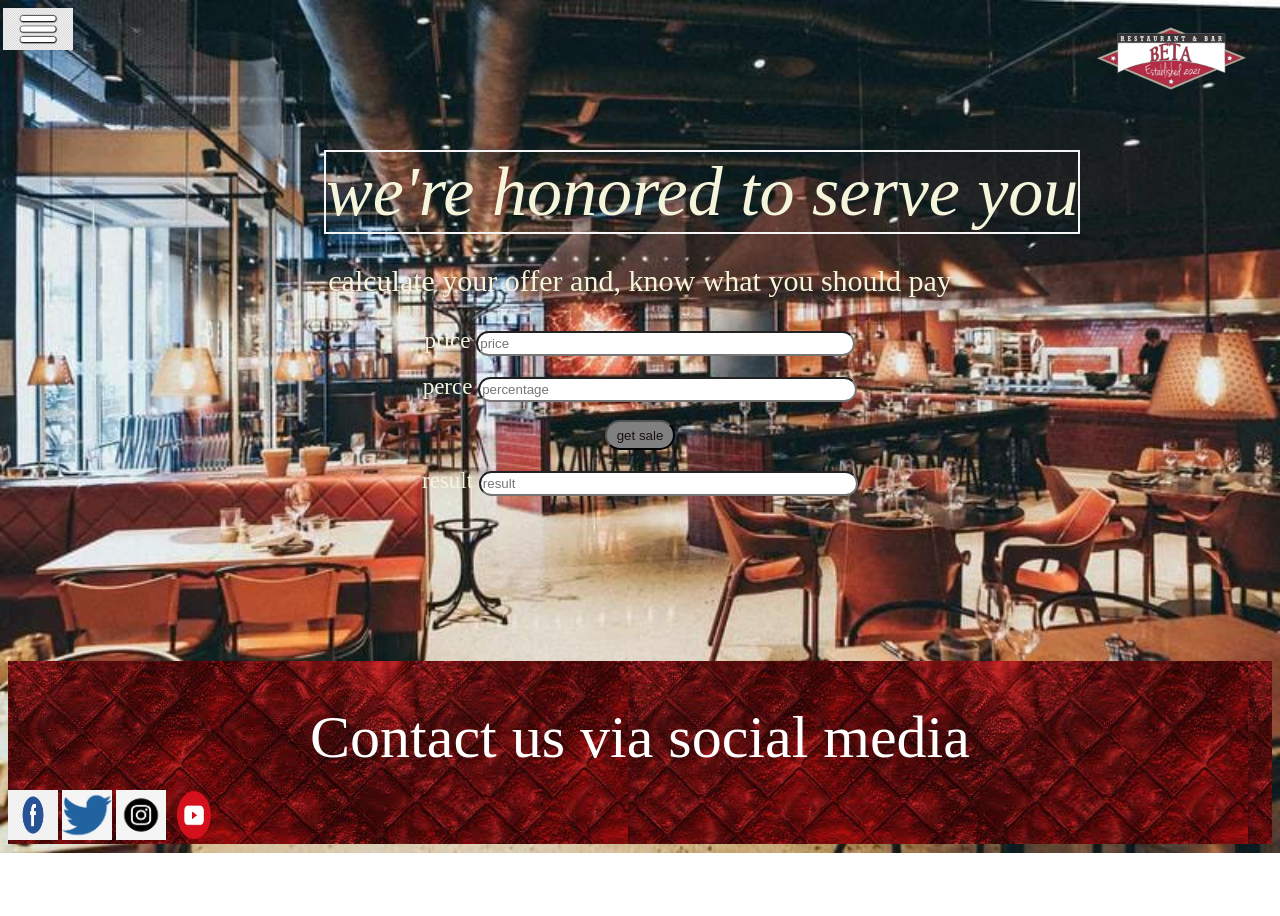
<file: index.html>
<html>

    <head>
        <meta charset="UTF-8" />
        <title>Beta-بيتا restraunt</title>
        <meta name="description"
            content="this is our raustraunt beta where you'll be able to find the impossible formula of healthy food that contains the good taste...yummy " />
        <link rel="stylesheet" href="index.css">
        <script src="myscripts.js"></script>
    </head>

    <body>
        <header>
            <div id="header">
                <img src="Project-Logo-(png).png" width="200px" height="100px">
            </div>
        </header>
        <nav id="nav">
            <div id="mySidenav" class="sidenav">
                <a href="javascript:void(0)" class="closebtn" onclick="closeNav()">&times;</a>
                <a href="index.html">Home</a>
                <a href="menu.html">Menu</a>
                <a href="about.html">About us</a>
                <a href="FAQ.html">FAQ</a>
                <a href="offers.html">offers</a>
                <a href="Play&Win.html">Play & Win</a>
                <a href="booking.html">Booking</a>
            </div>

            <span onclick="openNav()">
                <div class="MenuBtn"><img src="button33.png" width="70px" height="42px">
            </span>
        </nav>
        <div id="website_header">
            we're honored to serve you
        </div>



        <div id="intro">
            calculate your offer and, know what you should pay
        </div>


        <form>

            <label>
                price
            </label><input type="number" placeholder="price" id="myprice" />



            <br />
            <br />
            <label>
                perce
            </label>
            <input type="number" placeholder="percentage" id="mypercentage" />
 

            <br />
            <br />

            <input type="button" value="get sale" onclick="getsale()">

            <br />
            <br />
            <label>
                result
            </label>
            <input type="number" placeholder="result" id="myresult" />

        </form>
        <div id=contact>

            <p id="name3">
              Contact us via social media
      
            </p>
            <a href="https://www.facebook.com/"><img src="facebooklogo1.png" width="50px" height="50px"></a>
            <a href="https://www.twitter.com/"><img src="twitterlogo.png" width="50px" height="50px"></a>
            <a href="https://www.instagram.com/"><img src="instagramlogo.png" width="50px" height="50px"></a>
            <a href="https://www.youtube.com/"><img src="youtubelogo.png" width="50px" height="50px"></a>
      
      
          </div>
    </body>

</html>
</file>
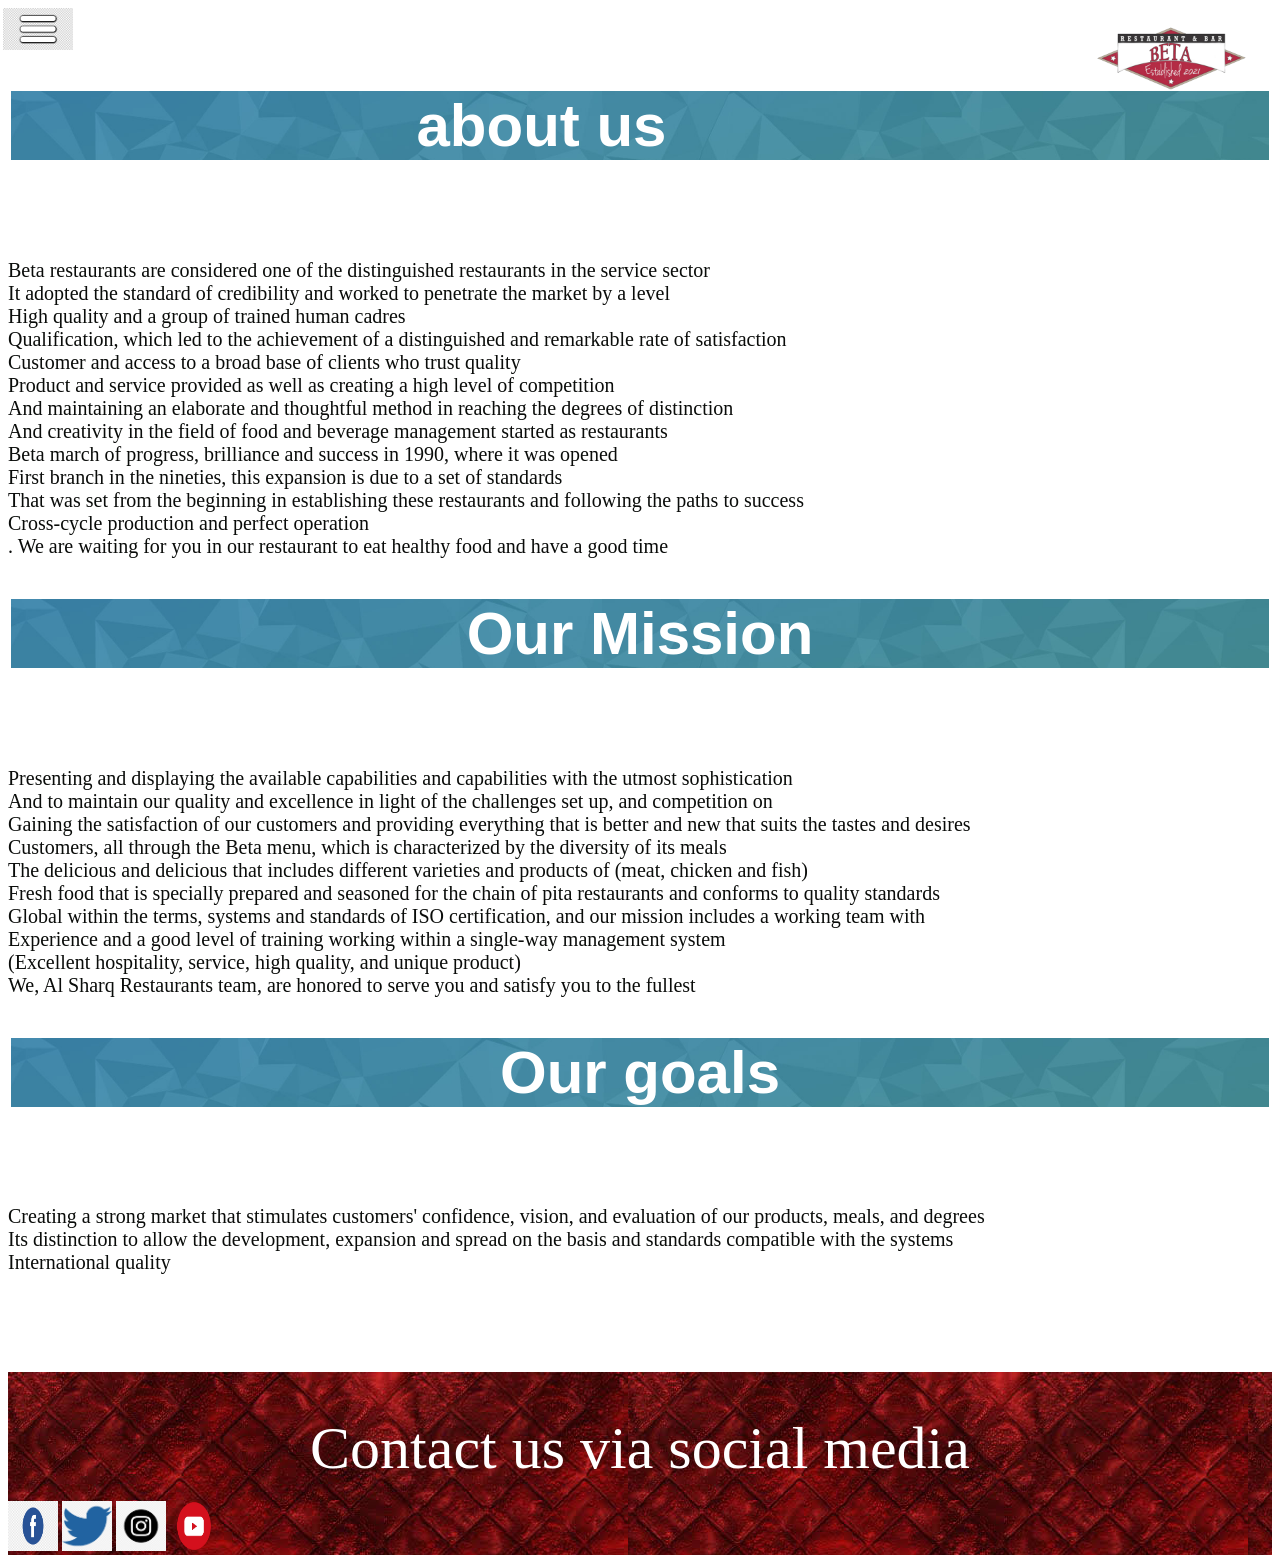
<file: about.html>
<html>

  <head>
    <link rel="stylesheet" href="about.css">
    <meta charset="UTF_8" />
    <title>ABOUT US</title>
    <script src="myscripts.js"></script>
  </head>

  <body>
    <header>
      <div id="header">
        <img src="Project-Logo-(png).png" width="200px" height="100px">
      </div>
  </header>
    <nav id="nav">
      <div id="mySidenav" class="sidenav">
        <a href="javascript:void(0)" class="closebtn" onclick="closeNav()">&times;</a>
                <a href="index.html">Home</a>
                <a href="menu.html">Menu</a>
                <a href="about.html">About us</a>
                <a href="FAQ.html">FAQ</a>
                <a href="offers.html">offers</a>
                <a href="Play&Win.html">Play & Win</a>
                <a href="booking.html">Booking</a>

      </div>

      <span onclick="openNav()">
        <div class="MenuBtn"><img src="button33.png" width="70px" height="42px">
      </span>
    </nav>

    <h2> about us </h2>
    <p id="name">
      <br>
      <br> Beta restaurants are considered one of the distinguished restaurants in the service sector
      <br> It adopted the standard of credibility and worked to penetrate the market by a level
      <br> High quality and a group of trained human cadres
      <br> Qualification, which led to the achievement of a distinguished and remarkable rate of satisfaction
      <br> Customer and access to a broad base of clients who trust quality
      <br> Product and service provided as well as creating a high level of competition
      <br> And maintaining an elaborate and thoughtful method in reaching the degrees of distinction
      <br> And creativity in the field of food and beverage management started as restaurants
      <br> Beta march of progress, brilliance and success in 1990, where it was opened
      <br> First branch in the nineties, this expansion is due to a set of standards
      <br> That was set from the beginning in establishing these restaurants and following the paths to success
      <br> Cross-cycle production and perfect operation
      <br> . We are waiting for you in our restaurant to eat healthy food and have a good time

    </p>

    <h2> Our Mission</h2>
    <p class="name">
      <br>
      <br> Presenting and displaying the available capabilities and capabilities with the utmost sophistication
      <br>And to maintain our quality and excellence in light of the challenges set up, and competition on
      <br>Gaining the satisfaction of our customers and providing everything that is better and new that suits the tastes
      and desires
      <br> Customers, all through the Beta menu, which is characterized by the diversity of its meals
      <br>The delicious and delicious that includes different varieties and products of (meat, chicken and fish)
      <br>Fresh food that is specially prepared and seasoned for the chain of pita restaurants and conforms to quality
      standards
      <br>Global within the terms, systems and standards of ISO certification, and our mission includes a working team
      with
      <br> Experience and a good level of training working within a single-way management system
      <br>(Excellent hospitality, service, high quality, and unique product)
      <br>We, Al Sharq Restaurants team, are honored to serve you and satisfy you to the fullest

    </p>

    <h2>Our goals </h2>
    <p class="name2">
      <br>
      <br> Creating a strong market that stimulates customers' confidence, vision, and evaluation of our products, meals,
      and degrees
      <br>Its distinction to allow the development, expansion and spread on the basis and standards compatible with the
      systems
      <br>International quality

    </p>
    <br>
    <div id=contact>

      <p id="name3">
        Contact us via social media

      </p>
      <a href="https://www.facebook.com/"><img src="facebooklogo1.png" width="50px" height="50px"></a>
      <a href="https://www.twitter.com/"><img src="twitterlogo.png" width="50px" height="50px"></a>
      <a href="https://www.instagram.com/"><img src="instagramlogo.png" width="50px" height="50px"></a>
      <a href="https://www.youtube.com/"><img src="youtubelogo.png" width="50px" height="50px"></a>


    </div>

  </body>

</html>
</file>
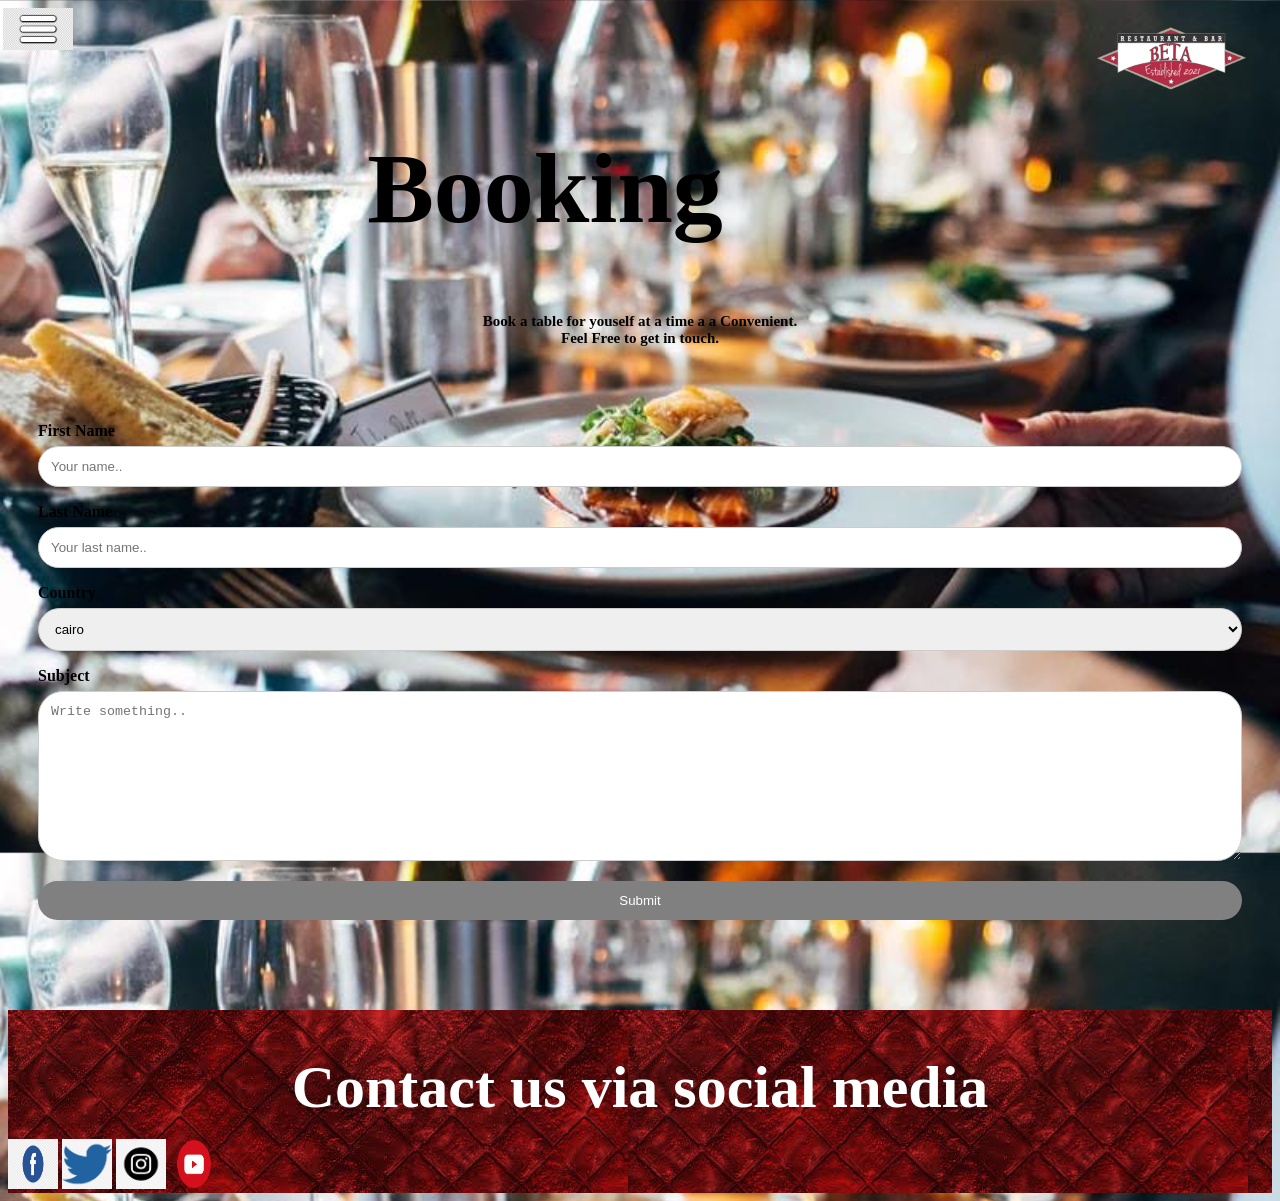
<file: booking.html>
<!DOCTYPE html>
<html>
<head>
<meta name="viewport" content="width=device-width, initial-scale=1.0">
<link rel="stylesheet" href="BetaRestaurant.css">
<script src="myscripts.js"></script>
</head>
<body>
    <header>
        <div id="header">
            <img src="Project-Logo-(png).png" width="200px" height="100px">
        </div>
    </header>
    <nav id="nav">
        <div id="mySidenav" class="sidenav">
            <a href="javascript:void(0)" class="closebtn" onclick="closeNav()">&times;</a>
            <a href="index.html">Home</a>
            <a href="menu.html">Menu</a>
            <a href="about.html">About us</a>
            <a href="FAQ.html">FAQ</a>
            <a href="offers.html">offers</a>
            <a href="Play&Win.html">Play & Win</a>
            <a href="booking.html">Booking</a>

        </div>

        <span onclick="openNav()">
            <div class="MenuBtn"><img src="button33.png" width="70px" height="42px">
        </span>
    </nav>
<div class="container">
  <div id=qo style="text-align:center">
  
   <b><h1> Booking</h1></b>
   <b><p id=no> Book a table for youself at a time a a Convenient.</br>
   <b>Feel Free to get in touch.</p>
  </div>
  <div class="row">
    <div class="column">
   
    </div>
    <div class="column">
      <form action="/action_page.php">
        <label for="fname"><b>First Name</b></label>
        <input type="text" id="fname" name="firstname" placeholder="Your name..">
        <label for="lname"><b>Last Name</b></label>
        <input type="text" id="lname" name="lastname" placeholder="Your last name..">
        <label for="country"><b>Country</b></label>
        <select id="country" name="country">
          <option value="cairo">cairo</option>
          <option value="Alexandria">Alexandria</option>
          <option value="other city">other city</option>
        </select>
        <label for="subject">Subject</label>
        <textarea id="subject" name="subject" placeholder="Write something.." style="height:170px"></textarea>
        <input type="submit" value="Submit">
      </form>
    </div>
  </div>
</div>
<div id=contact>

    <p id="name3">
      Contact us via social media

    </p>
    <a href="https://www.facebook.com/"><img src="facebooklogo1.png" width="50px" height="50px"></a>
    <a href="https://www.twitter.com/"><img src="twitterlogo.png" width="50px" height="50px"></a>
    <a href="https://www.instagram.com/"><img src="instagramlogo.png" width="50px" height="50px"></a>
    <a href="https://www.youtube.com/"><img src="youtubelogo.png" width="50px" height="50px"></a>


  </div>
</body>
</html>
</file>
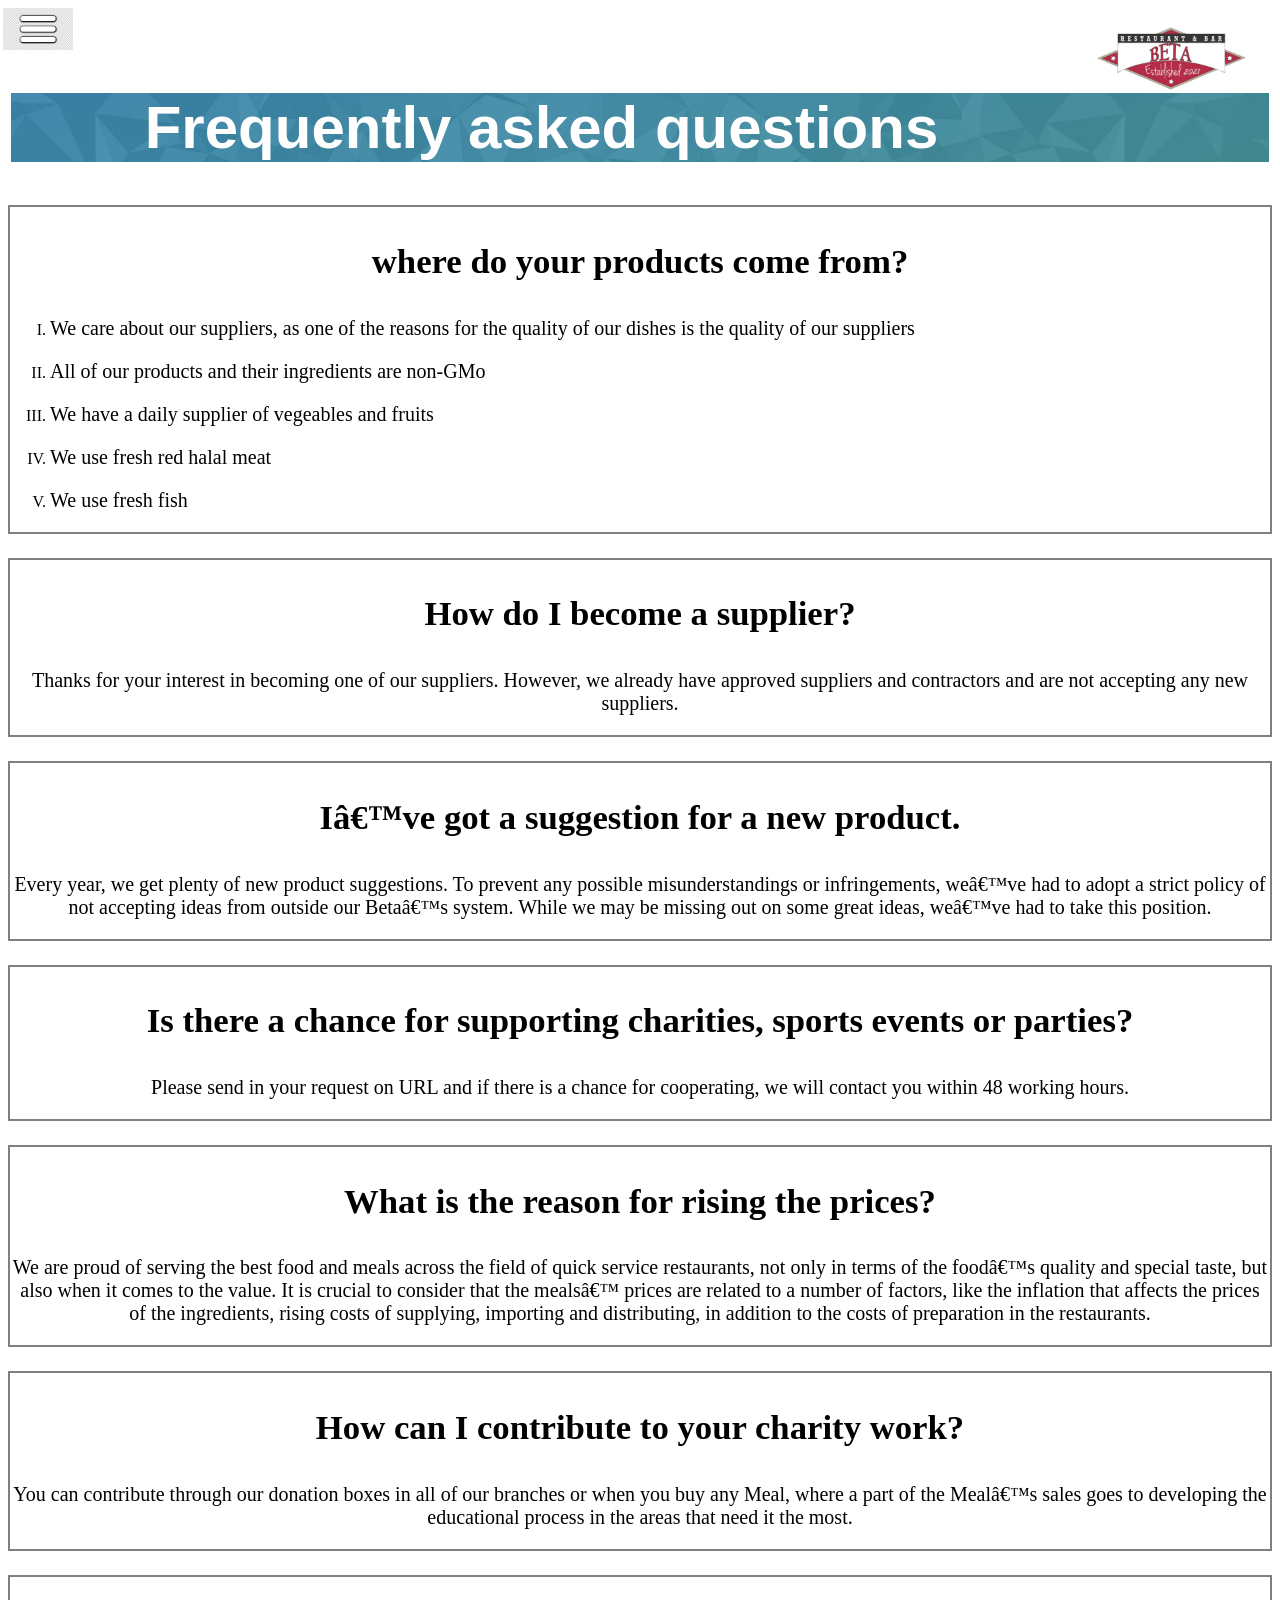
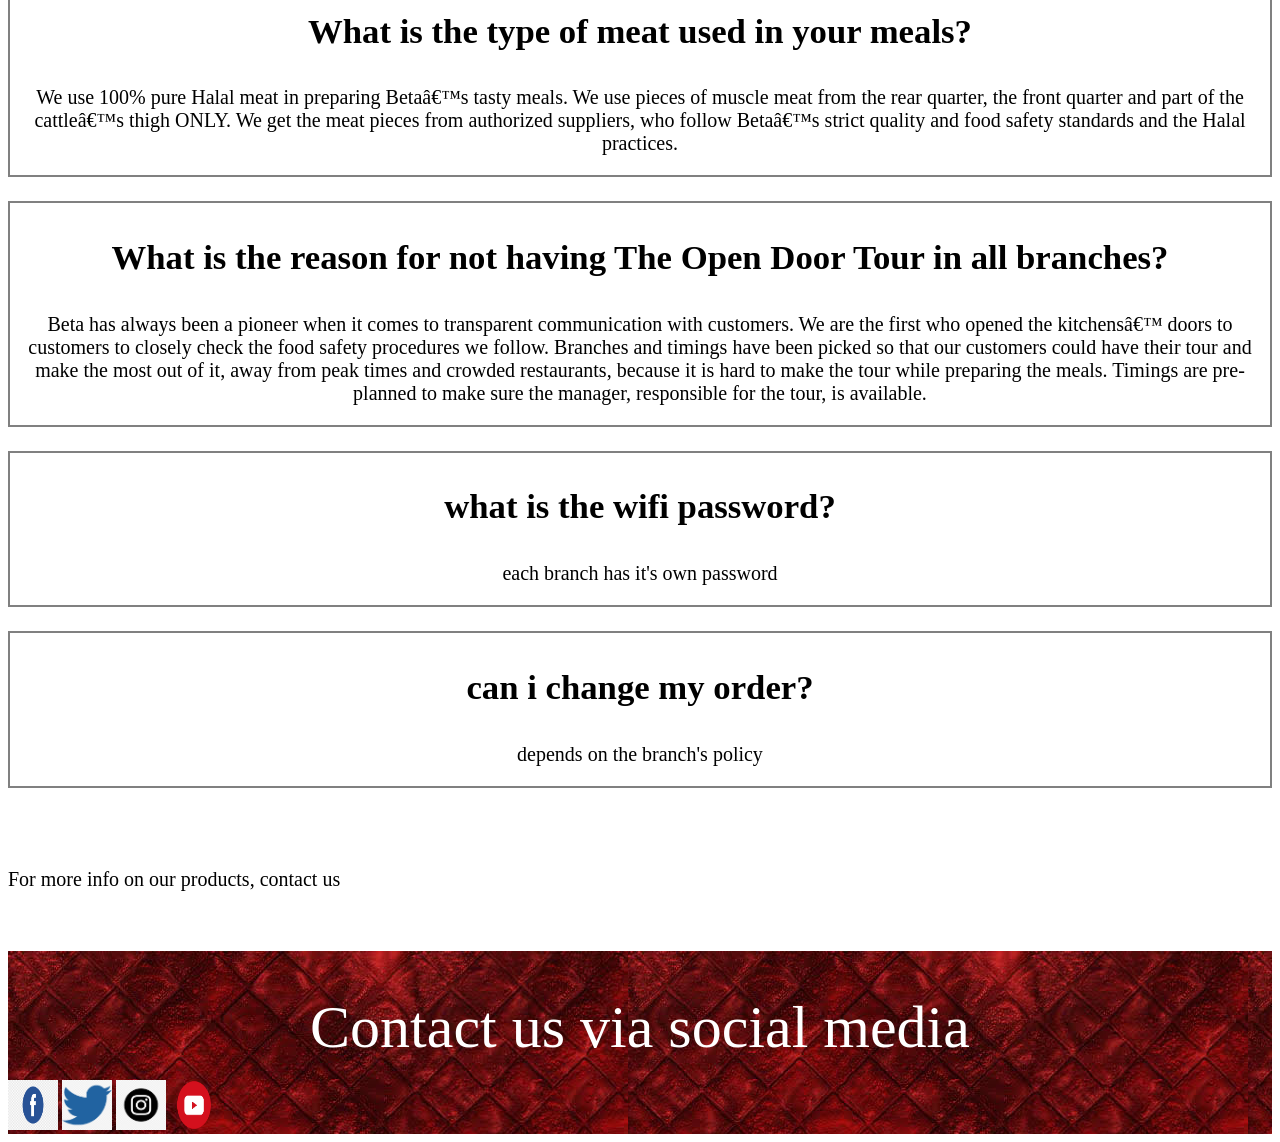
<file: FAQ.html>
<html>
    <head>
        <link rel="stylesheet" href= "about.css">
        <meta charset="UTF_8"/>
        <title>FAQ</title>
        <script src="myscripts.js"></script>
    </head>
    <body>
        <header>
            <div id="header">
                <img src="Project-Logo-(png).png" width="200px" height="100px">
            </div>
        </header>
        <nav id="nav">
            <div id="mySidenav" class="sidenav">
                <a href="javascript:void(0)" class="closebtn" onclick="closeNav()">&times;</a>
                <a href="index.html">Home</a>
                <a href="menu.html">Menu</a>
                <a href="about.html">About us</a>
                <a href="FAQ.html">FAQ</a>
                <a href="offers.html">offers</a>
                <a href="Play&Win.html">Play & Win</a>
                <a href="booking.html">Booking</a>
    
            </div>
    
             <span onclick="openNav()"><div class="MenuBtn"><img src="button33.png" width="70px" height="42px"></span>
        </nav>
        <h1>Frequently asked questions</h1>
        <div id="question">
            <h3>where do your products come from?</h3>
                <ol type="I">
                    <li><p id="question1">We care about our suppliers, as one of the reasons for the quality of our dishes is the quality of our suppliers</p> </li>
                    <li><p id="question1">All of our products and their ingredients are non-GMo</p></li>
                    <li><p id="question1">We have a daily supplier of vegeables and fruits</p></li>
                    <li><p id="question1">We use fresh red halal meat</p></li>
                    <li><p id="question1">We use fresh fish</p></li>
                </ol>
        </div>
        <div id="question">
            <h3>How do I become a supplier?</h3>
                <p>Thanks for your interest in becoming one of our suppliers. However, we already have approved suppliers and contractors and are not accepting any new suppliers.</p>
        </div>
        <div id="question">
            <h3>I’ve got a suggestion for a new product.</h3>
                <p>Every year, we get plenty of new product suggestions. To prevent any possible misunderstandings or infringements, we’ve had to adopt a strict policy of not accepting ideas from outside our Beta’s system. While we may be missing out on some great ideas, we’ve had to take this position.</p>
        </div>
        <div id="question">
            <h3>Is there a chance for supporting charities, sports events or parties?</h3>
                <p>Please send in your request on URL and if there is a chance for cooperating, we will contact you within 48 working hours.</p>
        </div>
        <div id="question">
            <h3>What is the reason for rising the prices? </h3>
                <p>We are proud of serving the best food and meals across the field of quick service restaurants, not only in terms of the food’s quality and special taste, but also when it comes to the value. It is crucial to consider that the meals’ prices are related to a number of factors, like the inflation that affects the prices of the ingredients, rising costs of supplying, importing and distributing, in addition to the costs of preparation in the restaurants.</p>
        </div>
        <div id="question">
            <h3>How can I contribute to your charity work?</h3>
                <p>You can contribute through our donation boxes in all of our branches or when you buy any Meal, where a part of the Meal’s sales goes to developing the educational process in the areas that need it the most.</p>
        </div>
        <div id="question">
            <h3>What is the type of meat used in your meals?</h3>
                <p>We use 100% pure Halal meat in preparing Beta’s tasty meals. We use pieces of muscle meat from the rear quarter, the front quarter and part of the cattle’s thigh ONLY. We get the meat pieces from authorized suppliers, who follow Beta’s strict quality and food safety standards and the Halal practices.</p>
        </div>
        <div id="question">
            <h3>What is the reason for not having The Open Door Tour in all branches?</h3>
                <p>Beta has always been a pioneer when it comes to transparent communication with customers. We are the first who opened the kitchens’ doors to customers to closely check the food safety procedures we follow. Branches and timings have been picked so that our customers could have their tour and make the most out of it, away from peak times and crowded restaurants, because it is hard to make the tour while preparing the meals. Timings are pre-planned to make sure the manager, responsible for the tour, is available.</p>
        </div>
        <div id="question">
            <h3>what is the wifi password?</h3>
                <p>each branch has it's own password</p>
        </div>
        <div id="question">
            <h3>can i change my order?</h3>
                <p>depends on the branch's policy</p>
        </div> 
                <br>
                <br>
                <p>For more info on our products, contact us</p>
        <div id=contact>

            <p id="name3">
                  Contact us via social media
          
            </p>
            <a href="https://www.facebook.com/"><img src="facebooklogo1.png" width="50px" height="50px"></a>
            <a href="https://www.twitter.com/"><img src="twitterlogo.png" width="50px" height="50px"></a>
            <a href="https://www.instagram.com/"><img src="instagramlogo.png" width="50px" height="50px"></a>
            <a href="https://www.youtube.com/"><img src="youtubelogo.png" width="50px" height="50px"></a>  
        </div>
    </body>
</html>
</file>
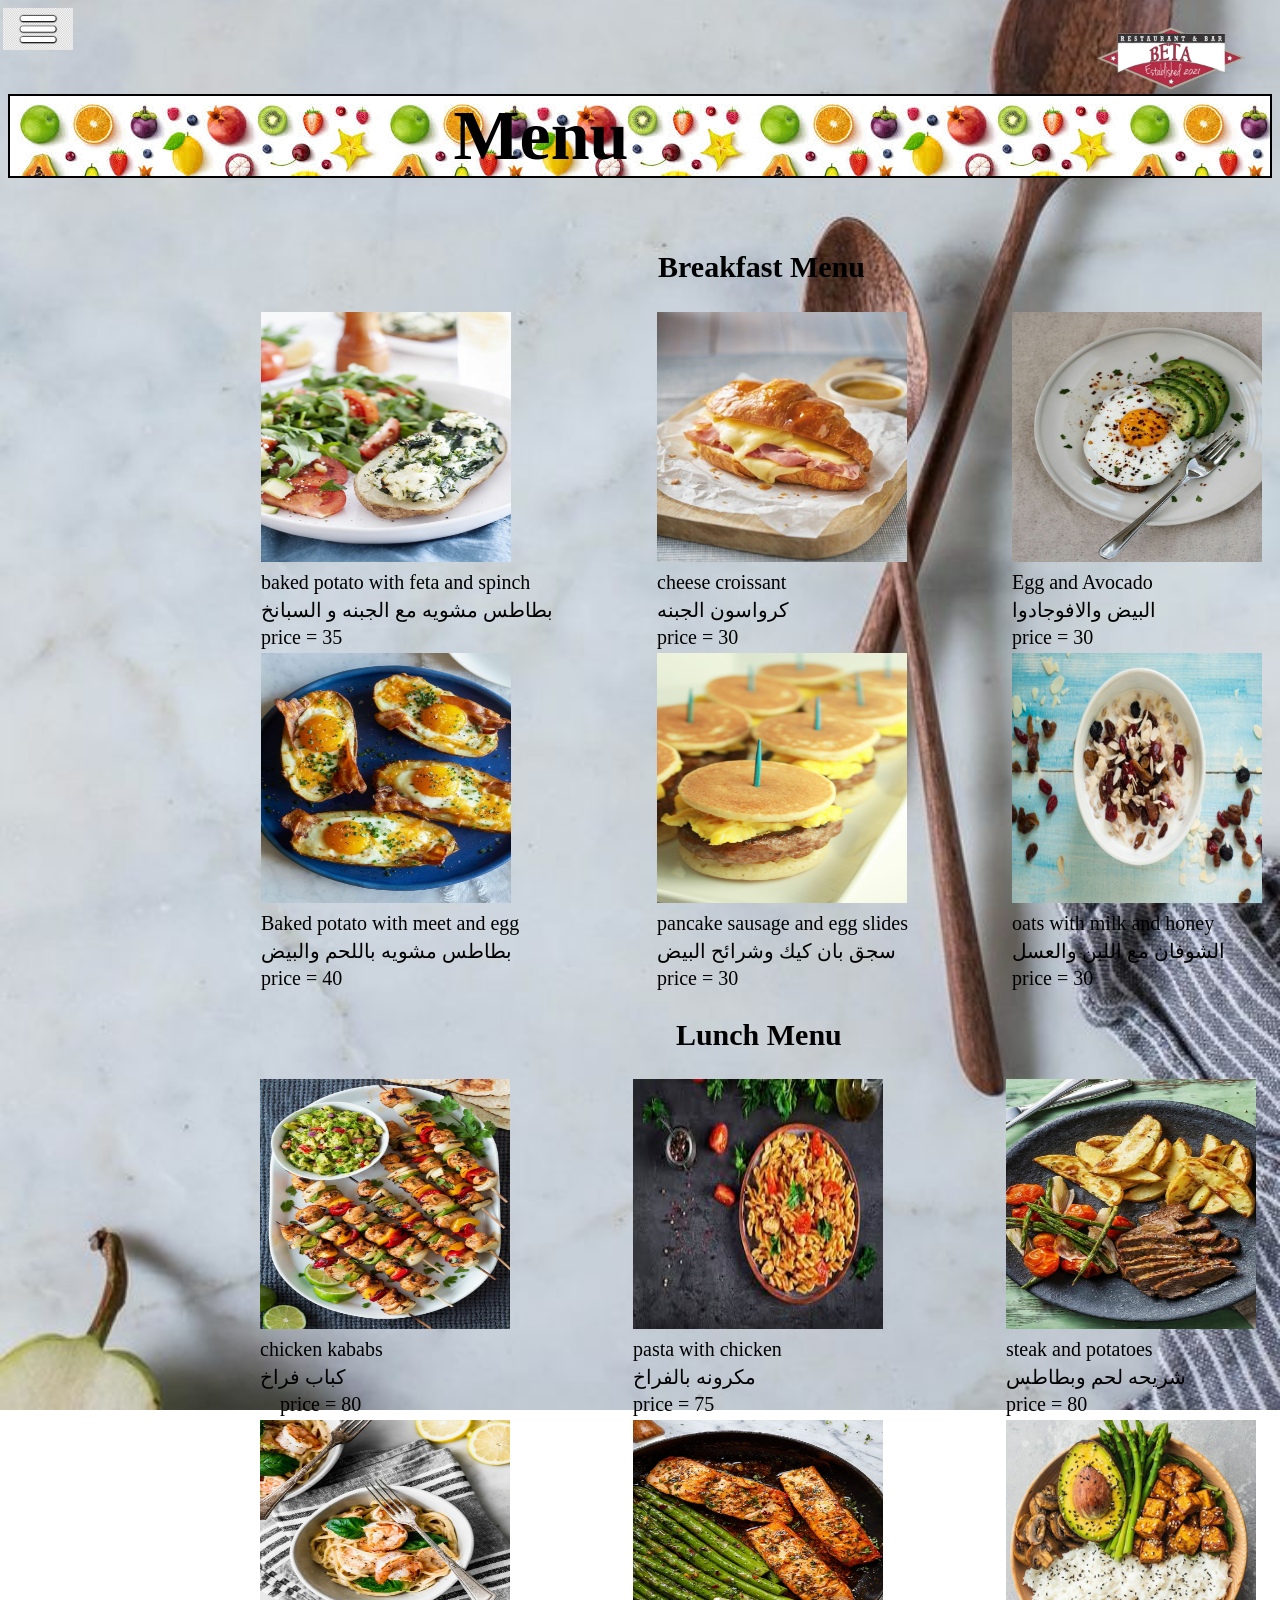
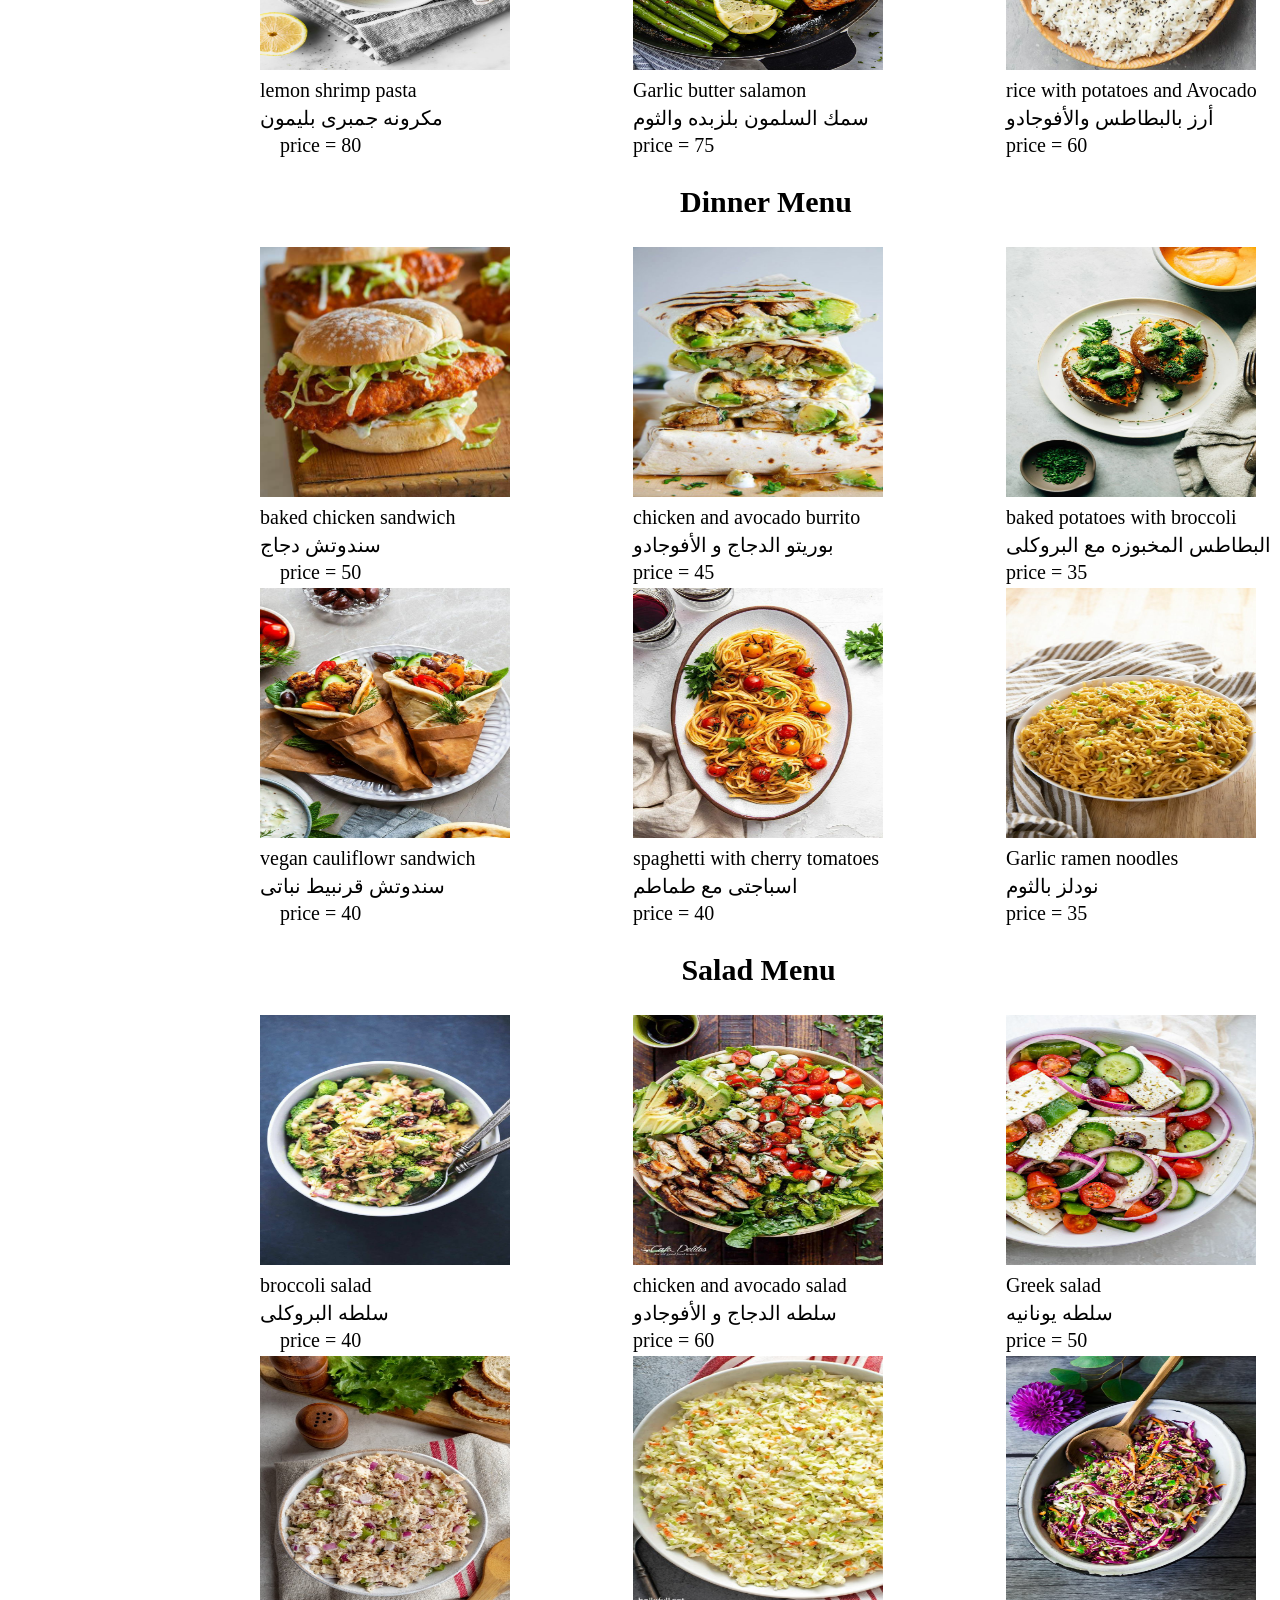
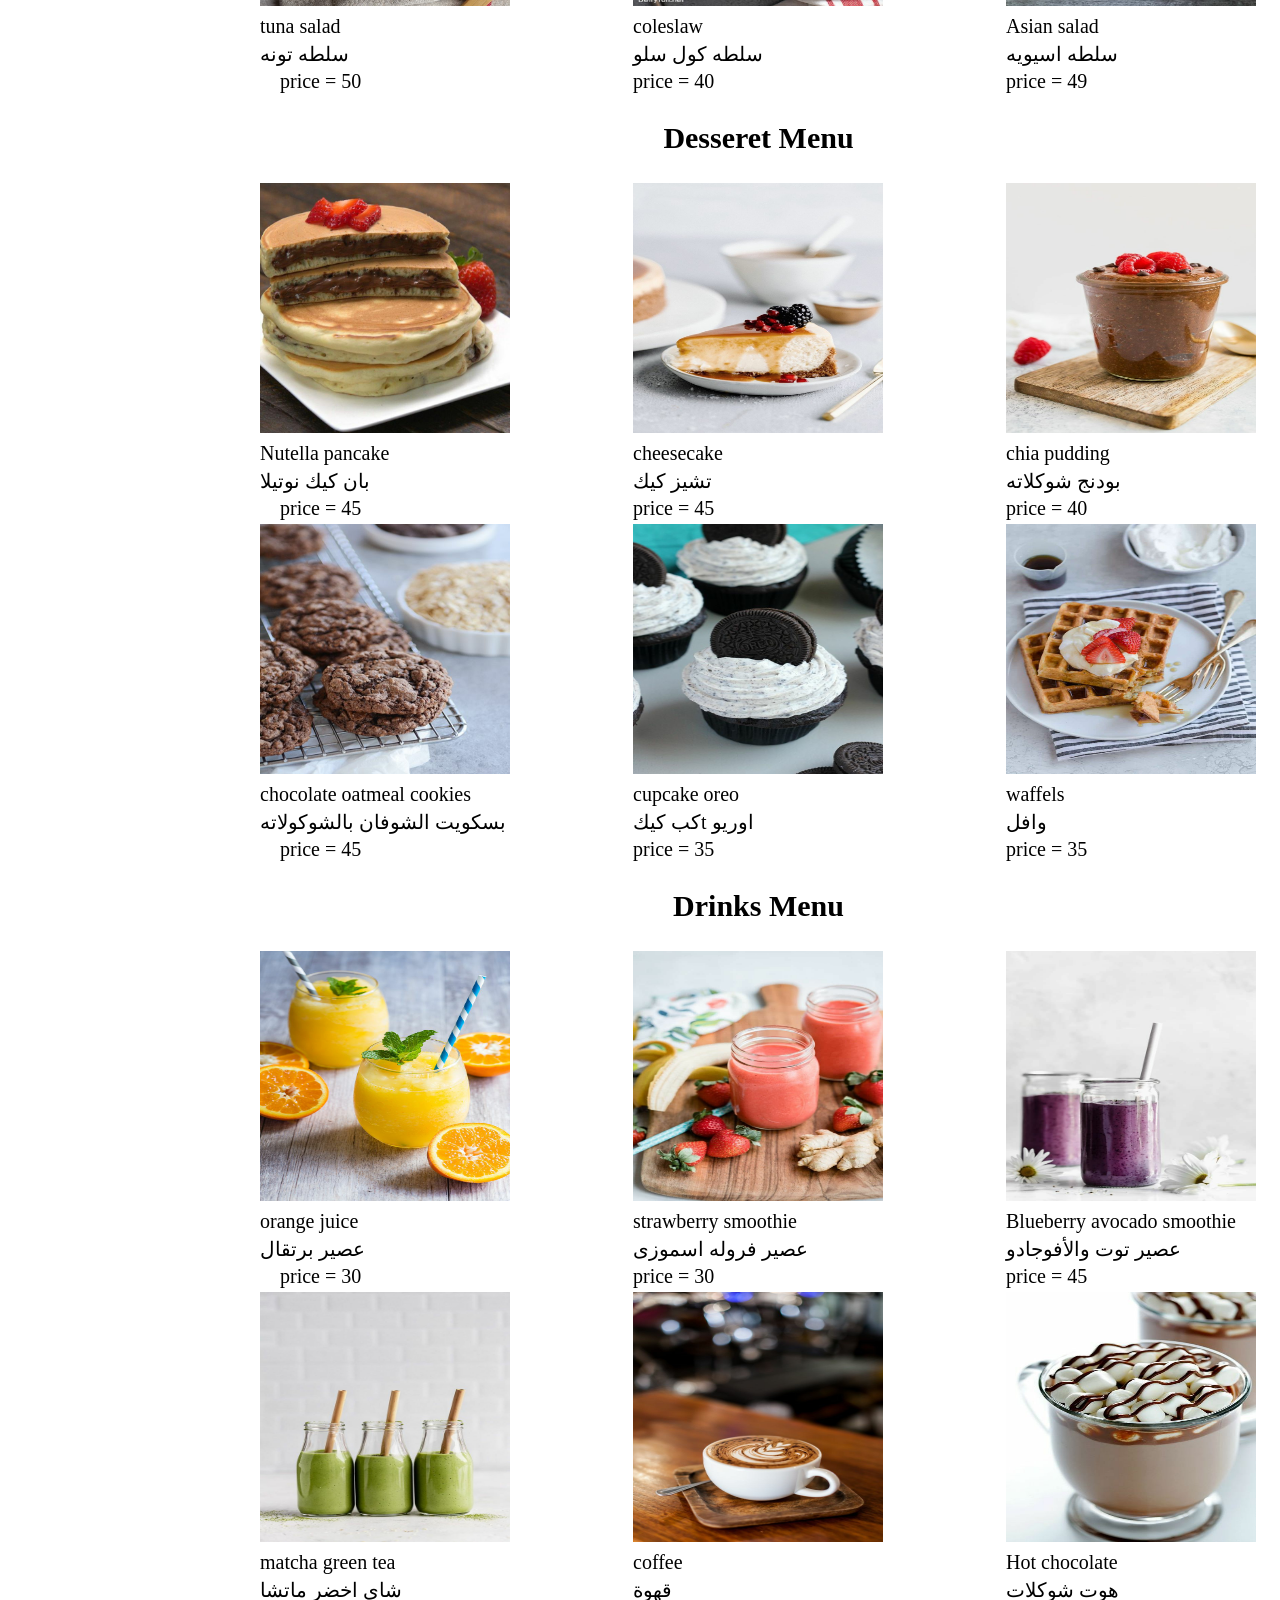
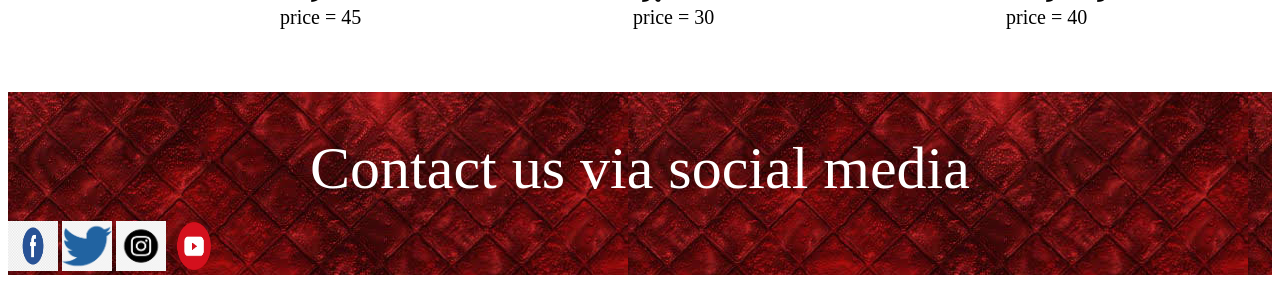
<file: menu.html>
<!DOCTYPE html>
    <html>

    <head>
        <title>menu</title>
        <link rel="stylesheet" type="text/css" href="style.css">
        <meta charset="UTF-8" />
        <script src="myscripts.js"></script>
    </head>

    <body>
        <header>
            <div id="header">
                <img src="Project-Logo-(png).png" width="200px" height="100px">
            </div>
        </header>
        <nav id="nav">
            <div id="mySidenav" class="sidenav">
                <a href="javascript:void(0)" class="closebtn" onclick="closeNav()">&times;</a>
                <a href="index.html">Home</a>
                <a href="menu.html">Menu</a>
                <a href="about.html">About us</a>
                <a href="FAQ.html">FAQ</a>
                <a href="offers.html">offers</a>
                <a href="Play&Win.html">Play & Win</a>
                <a href="booking.html">Booking</a>
            </div>

            <span onclick="openNav()">
                <div class="MenuBtn"><img src="button33.png" width="70px" height="42px">
            </span>




        </nav>
        <h1>Menu</h1>
        <div class="table">
            <table id="table01">
                <caption>
                    <h2>Breakfast Menu</h2>
                </caption>
                <tr>
                    <td><img src="IMG-20210525-WA0065.jpg " width="250px" height="250px"></td>
                    <td><img src="IMG-20210525-WA0022.jpg" width="250px" height="250px"></td>
                    <td><img src="IMG-20210525-WA0026.jpg" width="250px" height="250px"></td>
                </tr>
                <tr>
                    <td>baked potato with feta and spinch</td>
                    <td> cheese croissant</td>
                    <td>Egg and Avocado</td>
                </tr>
                <tr>
                    <td> بطاطس مشويه مع الجبنه و السبانخ</td>
                    <td> كرواسون الجبنه</td>
                    <td>البيض والافوجادوا</td>
                </tr>
                <tr>
                    <td>price = 35</td>
                    <td>price = 30</td>
                    <td>price = 30</td>
                </tr>
                <tr>
                    <td><img src="IMG-20210525-WA0030.jpg" width="250px" height="250px"></td>
                    <td><img src="IMG-20210525-WA0041.jpg" width="250px" height="250px"></td>
                    <td><img src="IMG-20210525-WA0045.jpg" width="250px" height="250px"></td>

                </tr>
                <tr>
                    <td>Baked potato with meet and egg</td>
                    <td>pancake sausage and egg slides</td>
                    <td>oats with milk and honey</td>
                </tr>
                <tr>
                    <td>بطاطس مشويه باللحم والبيض</td>
                    <td>سجق بان كيك وشرائح البيض</td>
                    <td>الشوفان مع اللبن والعسل</td>
                </tr>
                <tr>
                    <td>price = 40</td>
                    <td>price = 30</td>
                    <td>price = 30</td>
                </tr>
            </table>


            <table id="table01" class="table1">
                <caption>
                    <h2>Lunch Menu</h2>
                </caption>
                <tr>
                    <td id="table11"><img src="IMG-20210525-WA0068.jpg" width="250px" height="250px" td>
                    <td><img src="chicken with pasta.jpg" width="250px" height="250px"></td>
                    <td><img src="IMG-20210525-WA0077.jpg" width="250px" height="250px"></td>
                </tr>
                <tr>
                    <td id="table11">chicken kababs</td>
                    <td>pasta with chicken </td>
                    <td>steak and potatoes</td>
                </tr>
                <tr>
                    <td id="table11">كباب فراخ</td>
                    <td>مكرونه بالفراخ</td>
                    <td>شريحه لحم وبطاطس</td>
                </tr>
                <tr>
                    <td>price = 80</td>
                    <td>price = 75</td>
                    <td>price = 80</td>
                </tr>
                <tr>
                    <td id="table11"><img src="IMG-20210525-WA0075.jpg" width="250px" height="250px"></td>
                    <td><img src="IMG-20210525-WA0087.jpg" width="250px" height="250px"></td>
                    <td><img src="IMG-20210525-WA0089.jpg" width="250px" height="250px"></td>

                </tr>
                <tr>
                    <td id="table11">lemon shrimp pasta</td>
                    <td>Garlic butter salamon</td>
                    <td>rice with potatoes and Avocado</td>
                </tr>
                <tr>
                    <td id="table11">مكرونه جمبرى بليمون </td>
                    <td>سمك السلمون بلزبده والثوم</td>
                    <td>أرز بالبطاطس والأفوجادو</td>
                </tr>
                <tr>
                    <td>price = 80</td>
                    <td>price = 75</td>
                    <td>price = 60</td>
                </tr>
            </table>


            <table id="table01" class="table2">
                <caption>
                    <h2>Dinner Menu</h2>
                </caption>
                <tr">
                    <td id="table11"><img src="IMG-20210525-WA0103.jpg " width="250px" height="250px"></td>
                    <td> <img src="IMG-20210525-WA0097.jpg" width="250px" height="250px"></td>
                    <td><img src="IMG-20210525-WA0096.jpg" width="250px" height="250px"></td>
                    </tr>
                    <tr>
                        <td id="table11">baked chicken sandwich</td>
                        <td>chicken and avocado burrito </td>
                        <td>baked potatoes with broccoli</td>
                    </tr>
                    <tr>
                        <td id="table11">سندوتش دجاج</td>
                        <td>بوريتو الدجاج و الأفوجادو</td>
                        <td>البطاطس المخبوزه مع البروكلى</td>
                    </tr>
                    <tr>
                        <td>price = 50</td>
                        <td>price = 45</td>
                        <td>price = 35</td>
                    </tr>
                    <tr>
                        <td id="table11"><img src="IMG-20210525-WA0112.jpg" width="250px" height="250px"></td>
                        <td><img src="IMG-20210525-WA0107.jpg" width="250px" height="250px"></td>
                        <td><img src="IMG-20210525-WA0109.jpg" width="250px" height="250px"></td>

                    </tr>

                    <tr>
                        <td id="table11">vegan cauliflowr sandwich</td>
                        <td>spaghetti with cherry tomatoes</td>
                        <td> Garlic ramen noodles</td>
                    </tr>
                    <tr>
                        <td id="table11">سندوتش قرنبيط نباتى</td>
                        <td>اسباجتى مع طماطم </td>
                        <td> نودلز بالثوم</td>
                    </tr>
                    <tr>
                        <td>price = 40</td>
                        <td>price = 40</td>
                        <td>price = 35</td>
                    </tr>

            </table>


            <table id="table01" class="table1">
                <caption>
                    <h2>Salad Menu</h2>
                </caption>
                <tr>
                    <td id="table11"><img src="IMG-20210525-WA0117.jpg " width="250px" height="250px"></td>
                    <td> <img src="IMG-20210525-WA0116.jpg" width="250px" height="250px"></td>
                    <td><img src="IMG-20210525-WA0115.jpg" width="250px" height="250px"></td>
                </tr>
                <tr>
                    <td id="table11">broccoli salad</td>
                    <td>chicken and avocado salad </td>
                    <td>Greek salad</td>
                </tr>
                <tr>
                    <td id="table11">سلطه البروكلى</td>
                    <td>سلطه الدجاج و الأفوجادو</td>
                    <td>سلطه يونانيه</td>
                </tr>
                <tr>
                    <td>price = 40</td>
                    <td>price = 60</td>
                    <td>price = 50</td>
                </tr>
                <tr>
                    <td id="table11"><img src="IMG-20210525-WA0114.jpg" width="250px" height="250px"></td>
                    <td><img src="IMG-20210525-WA0113.jpg" width="250px" height="250px"></td>
                    <td><img src="IMG-20210525-WA0118.jpg" width="250px" height="250px"></td>

                </tr>
                <tr>
                    <td id="table11">tuna salad</td>
                    <td>coleslaw</td>
                    <td>Asian salad</td>
                </tr>
                <tr>
                    <td id="table11">سلطه تونه</td>
                    <td>سلطه كول سلو</td>
                    <td>سلطه اسيويه</td>
                </tr>
                <tr>
                    <td>price = 50</td>
                    <td>price = 40</td>
                    <td>price = 49</td>
                </tr>

            </table>


            <table id="table01" class="table1">
                <caption>
                    <h2>Desseret Menu</h2>
                </caption>
                <tr>
                    <td id="table11"><img src="IMG-20210525-WA0122.jpg " width="250px" height="250px"></td>
                    <td> <img src="IMG-20210525-WA0121.jpg" width="250px" height="250px"></td>
                    <td><img src="IMG-20210525-WA0120.jpg" width="250px" height="250px"></td>
                </tr>
                <tr>
                    <td id="table11">Nutella pancake</td>
                    <td> cheesecake</td>
                    <td>chia pudding</td>
                </tr>
                <tr>
                    <td id="table11">بان كيك نوتيلا</td>
                    <td>تشيز كيك</td>
                    <td> بودنج شوكلاته</td>
                </tr>
                <tr>
                    <td>price = 45</td>
                    <td>price = 45</td>
                    <td>price = 40</td>
                </tr>

                <tr>
                    <td id="table11"><img src="IMG-20210525-WA0125.jpg" width="250px" height="250px"></td>
                    <td><img src="IMG-20210525-WA0124.jpg" width="250px" height="250px"></td>
                    <td><img src="IMG-20210525-WA0123.jpg" width="250px" height="250px"></td>

                </tr>
                <tr>
                    <td id="table11">chocolate oatmeal cookies</td>
                    <td>cupcake oreo</td>
                    <td>waffels</td>
                </tr>
                <tr>
                    <td id="table11">بسكويت الشوفان بالشوكولاته</td>
                    <td>كب كيكt اوريو</td>
                    <td>وافل</td>
                </tr>
                <tr>
                    <td>price = 45</td>
                    <td>price = 35</td>
                    <td>price = 35</td>
                </tr>


            </table>



            <table id="table01" class="table1">
                <caption>
                    <h2>Drinks Menu</h2>
                </caption>
                <tr>
                    <td id="table11"><img src="IMG-20210525-WA0132.jpg" width="250px" height="250px"></td>
                    <td> <img src="IMG-20210525-WA0130.jpg" width="250px" height="250px"></td>
                    <td><img src="IMG-20210525-WA0129.jpg" width="250px" height="250px"></td>
                </tr>
                <tr>
                    <td id="table11">orange juice</td>
                    <td>strawberry smoothie</td>
                    <td>Blueberry avocado smoothie</td>
                </tr>
                <tr>
                    <td id="table11">عصير برتقال</td>
                    <td>عصير فروله اسموزى</td>
                    <td> عصير توت والأفوجادو</td>
                </tr>
                <tr>
                    <td>price = 30</td>
                    <td>price = 30</td>
                    <td>price = 45</td>
                </tr>
                <tr>
                    <td id="table11"><img src="IMG-20210525-WA0128.jpg" width="250px" height="250px"></td>
                    <td><img src="IMG-20210525-WA0127.jpg" width="250px" height="250px"></td>
                    <td><img src="IMG-20210525-WA0131.jpg" width="250px" height="250px"></td>

                </tr>
                <tr>
                    <td id="table11"> matcha green tea</td>
                    <td>coffee</td>
                    <td>Hot chocolate</td>
                </tr>
                <tr>
                    <td id="table11"> شاى اخضر ماتشا</td>
                    <td>قهوة</td>
                    <td>هوت شوكلات</td>
                </tr>
                <tr>
                    <td>price = 45</td>
                    <td>price = 30</td>
                    <td>price = 40</td>
                </tr>

            </table>
        </div>
                <div id=contact>

            <p id="name3">
              Contact us via social media
      
            </p>
            <a href="https://www.facebook.com/"><img src="facebooklogo1.png" width="50px" height="50px"></a>
            <a href="https://www.twitter.com/"><img src="twitterlogo.png" width="50px" height="50px"></a>
            <a href="https://www.instagram.com/"><img src="instagramlogo.png" width="50px" height="50px"></a>
            <a href="https://www.youtube.com/"><img src="youtubelogo.png" width="50px" height="50px"></a>
      
      
          </div>
    </body>

</html>
</file>
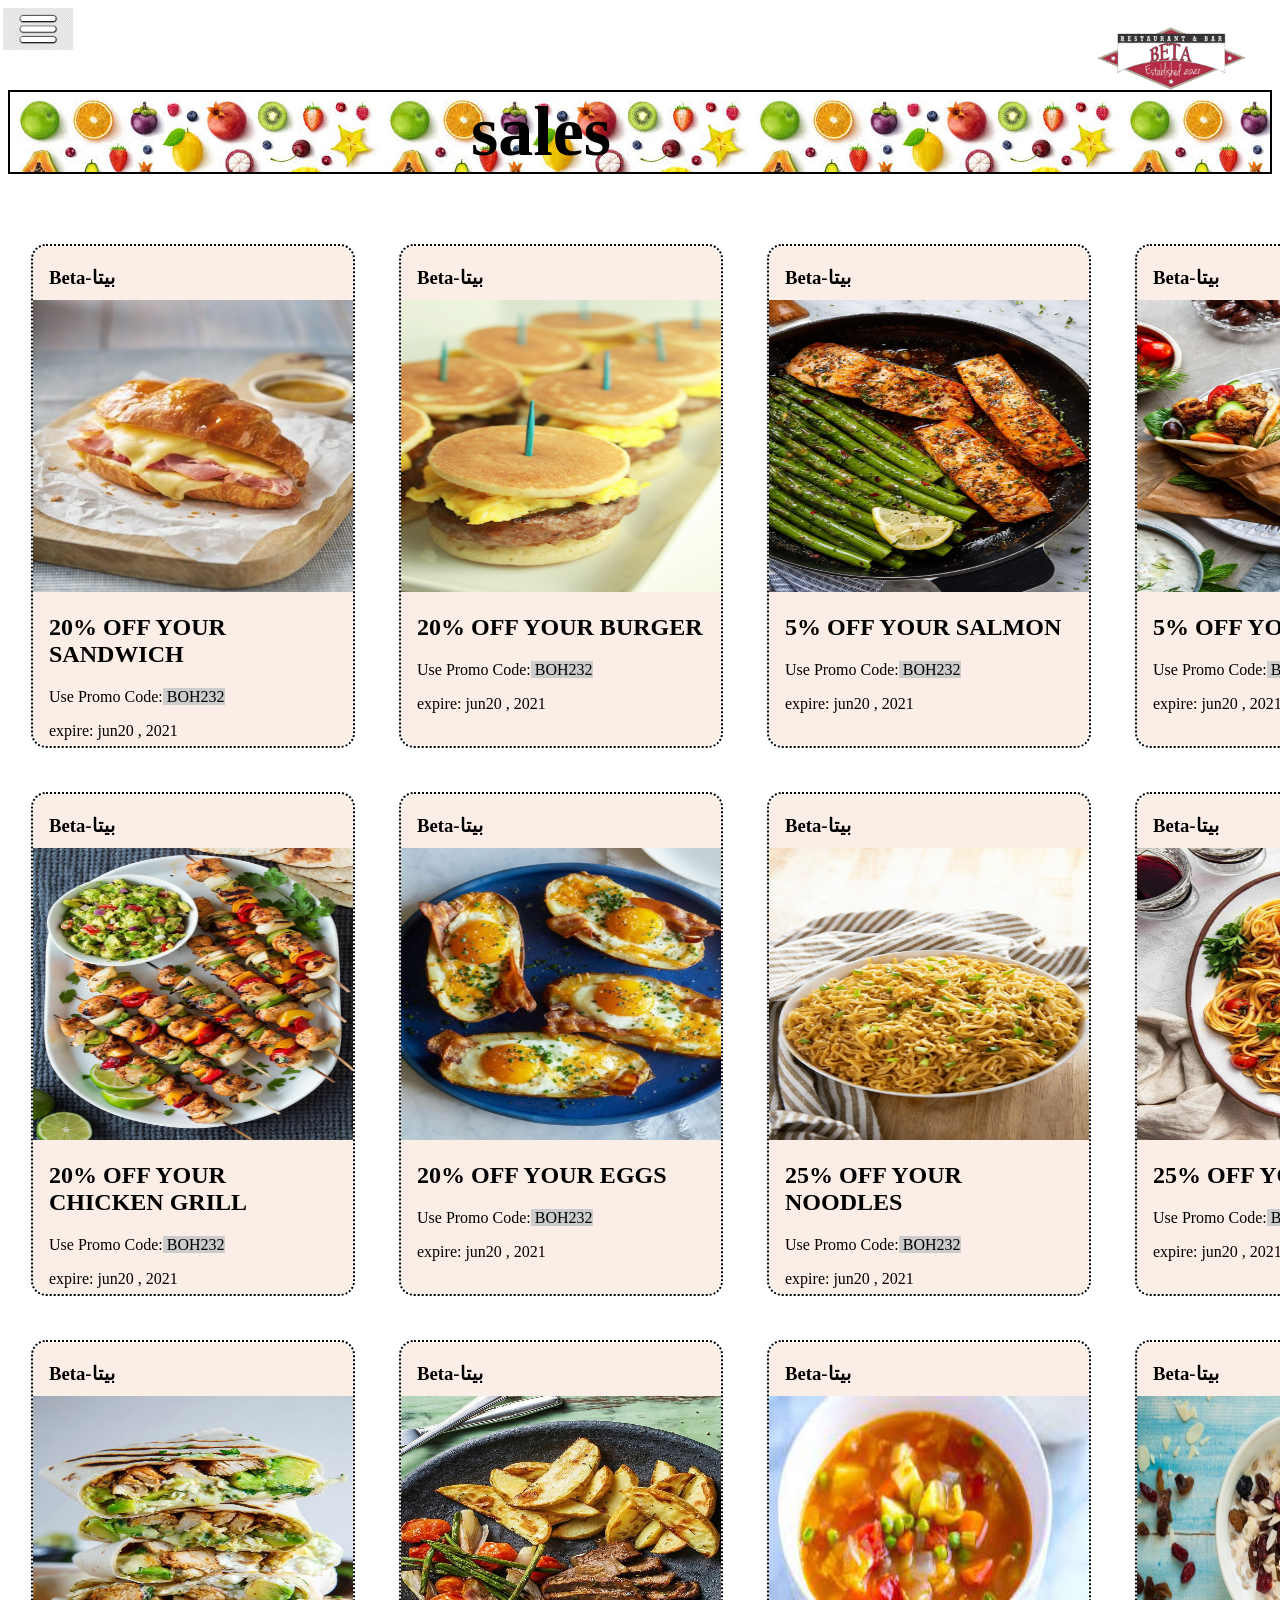
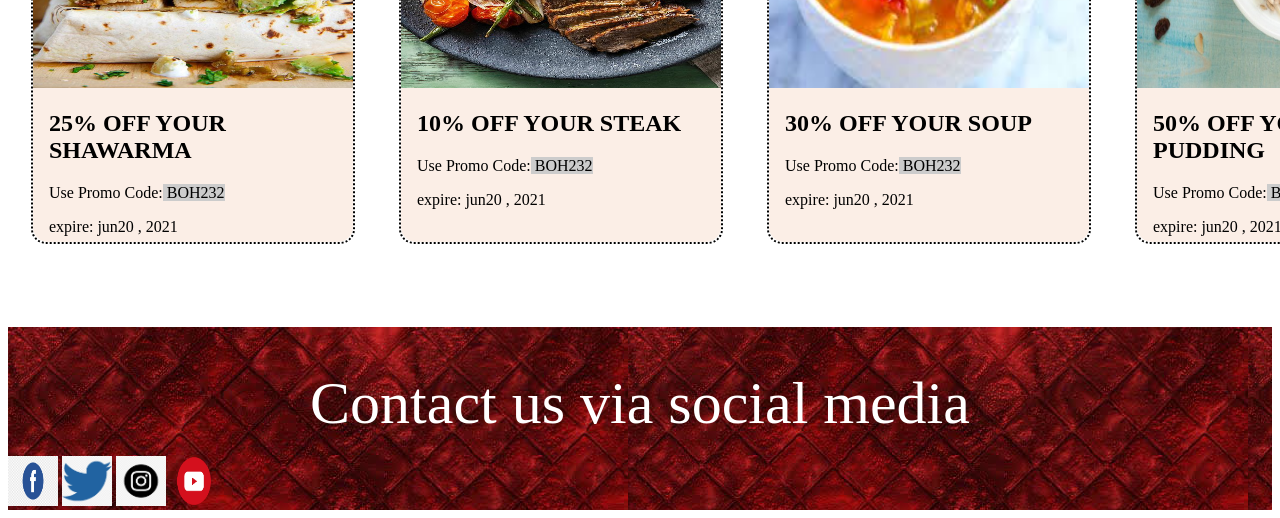
<file: offers.html>
<html>

	<head>
		<link rel="stylesheet" type="text/css" href="offer style.css">
		<script src="myscripts.js"></script>
	</head>

	<body>
		<header>
			<div id="header">
                <img src="Project-Logo-(png).png" width="200px" height="100px">
			</div>
		</header>
		<nav id="nav">
			<div id="mySidenav" class="sidenav">
				<a href="javascript:void(0)" class="closebtn" onclick="closeNav()">&times;</a>
                <a href="index.html">Home</a>
                <a href="menu.html">Menu</a>
                <a href="about.html">About us</a>
                <a href="FAQ.html">FAQ</a>
                <a href="offers.html">offers</a>
                <a href="Play&Win.html">Play & Win</a>
                <a href="booking.html">Booking</a>

			</div>

			<span onclick="openNav()">
				<div class="MenuBtn"><img id="buttons" src="button33.png" width="70px" height="42px">
			</span>
		</nav>
		<h1>sales</h1>
		<table class="card">
			<tr>
				<td>
					<div id="coupon1" class="coupon">
						<div class="container couponLogo">
							<h3>Beta-بيتا</h3>
						</div>
						<img src="sandwich.jpeg" />
						<div class="container couponFooter">
							<h2>20% OFF YOUR SANDWICH</h2>
							<p>Use Promo Code:<span class="Promo"> BOH232</span></p>
							<p>expire: jun20 , 2021</p>
						</div>
					</div>
				</td>
				<td>
					<div id="coupon1" class="coupon">
						<div class="container couponLogo">
							<h3>Beta-بيتا</h3>
						</div>
						<img src="burger.jpeg" />
						<div class="container couponFooter">
							<h2>20% OFF YOUR BURGER</h2>
							<p>Use Promo Code:<span class="Promo"> BOH232</span></p>
							<p>expire: jun20 , 2021</p>
						</div>
					</div>
				</td>
				<td>
					<div id="coupon1" class="coupon">
						<div class="container couponLogo">
							<h3>Beta-بيتا</h3>
						</div>
						<img src="salmon.jpeg" />
						<div class="container couponFooter">
							<h2>5% OFF YOUR SALMON</h2>
							<p>Use Promo Code:<span class="Promo"> BOH232</span></p>
							<p>expire: jun20 , 2021</p>
						</div>
					</div>
				</td>
				<td>
					<div id="coupon1" class="coupon">
						<div class="container couponLogo">
							<h3>Beta-بيتا</h3>
						</div>
						<img src="crepe.jpeg" />
						<div class="container couponFooter">
							<h2>5% OFF YOUR CREPE</h2>
							<p>Use Promo Code:<span class="Promo"> BOH232</span></p>
							<p>expire: jun20 , 2021</p>
						</div>
					</div>
				</td>
			</tr>
			<tr>
				<td>
					<div id="coupon1" class="coupon">
						<div class="container couponLogo">
							<h3>Beta-بيتا</h3>
						</div>
						<img src="chicken Grill.jpeg" />
						<div class="container couponFooter">
							<h2>20% OFF YOUR CHICKEN GRILL</h2>
							<p>Use Promo Code:<span class="Promo"> BOH232</span></p>
							<p>expire: jun20 , 2021</p>
						</div>
					</div>
				</td>
				<td>
					<div id="coupon1" class="coupon">
						<div class="container couponLogo">
							<h3>Beta-بيتا</h3>
						</div>
						<img src="eggs.jpeg" />
						<div class="container couponFooter">
							<h2>20% OFF YOUR EGGS</h2>
							<p>Use Promo Code:<span class="Promo"> BOH232</span></p>
							<p>expire: jun20 , 2021</p>
						</div>
					</div>
				</td>
				<td>
					<div id="coupon1" class="coupon">
						<div class="container couponLogo">
							<h3>Beta-بيتا</h3>
						</div>
						<img src="Noodles.jpeg" />
						<div class="container couponFooter">
							<h2>25% OFF YOUR NOODLES</h2>
							<p>Use Promo Code:<span class="Promo"> BOH232</span></p>
							<p>expire: jun20 , 2021</p>
						</div>
					</div>
				</td>
				<td>
					<div id="coupon1" class="coupon">
						<div class="container couponLogo">
							<h3>Beta-بيتا</h3>
						</div>
						<img src="pastaa.jpeg" />
						<div class="container couponFooter">
							<h2>25% OFF YOUR PASTA</h2>
							<p>Use Promo Code:<span class="Promo"> BOH232</span></p>
							<p>expire: jun20 , 2021</p>
						</div>
					</div>
				</td>
			</tr>
			<tr>
				<td>
					<div id="coupon1" class="coupon">
						<div class="container couponLogo">
							<h3>Beta-بيتا</h3>
						</div>
						<img src="Shawarma.jpeg" />
						<div class="container couponFooter">
							<h2>25% OFF YOUR SHAWARMA</h2>
							<p>Use Promo Code:<span class="Promo"> BOH232</span></p>
							<p>expire: jun20 , 2021</p>
						</div>
					</div>
				</td>
				<td>
					<div id="coupon1" class="coupon">
						<div class="container couponLogo">
							<h3>Beta-بيتا</h3>
						</div>
						<img src="steak.jpeg" />
						<div class="container couponFooter">
							<h2>10% OFF YOUR STEAK</h2>
							<p>Use Promo Code:<span class="Promo"> BOH232</span></p>
							<p>expire: jun20 , 2021</p>
						</div>
					</div>
				</td>
				<td>
					<div id="coupon1" class="coupon">
						<div class="container couponLogo">
							<h3>Beta-بيتا</h3>
						</div>
						<img src="soup.jpg" />
						<div class="container couponFooter">
							<h2>30% OFF YOUR SOUP</h2>
							<p>Use Promo Code:<span class="Promo"> BOH232</span></p>
							<p>expire: jun20 , 2021</p>
						</div>
					</div>
				</td>
				<td>
					<div id="coupon1" class="coupon">
						<div class="container couponLogo">
							<h3>Beta-بيتا</h3>
						</div>
						<img src="pudding.jpeg" />
						<div class="container couponFooter">
							<h2>50% OFF YOUR PUDDING</h2>
							<p>Use Promo Code:<span class="Promo"> BOH232</span></p>
							<p>expire: jun20 , 2021</p>
						</div>
					</div>
				</td>
			</tr>

		</table>
		<div id=contact>

			<p id="name3">
			  Contact us via social media
	  
			</p>
			<a href="https://www.facebook.com/"><img src="facebooklogo1.png" width="50px" height="50px"></a>
			<a href="https://www.twitter.com/"><img src="twitterlogo.png" width="50px" height="50px"></a>
			<a href="https://www.instagram.com/"><img src="instagramlogo.png" width="50px" height="50px"></a>
			<a href="https://www.youtube.com/"><img src="youtubelogo.png" width="50px" height="50px"></a>
	  
	  
		</div>
	  
	</body>

</html>
</file>
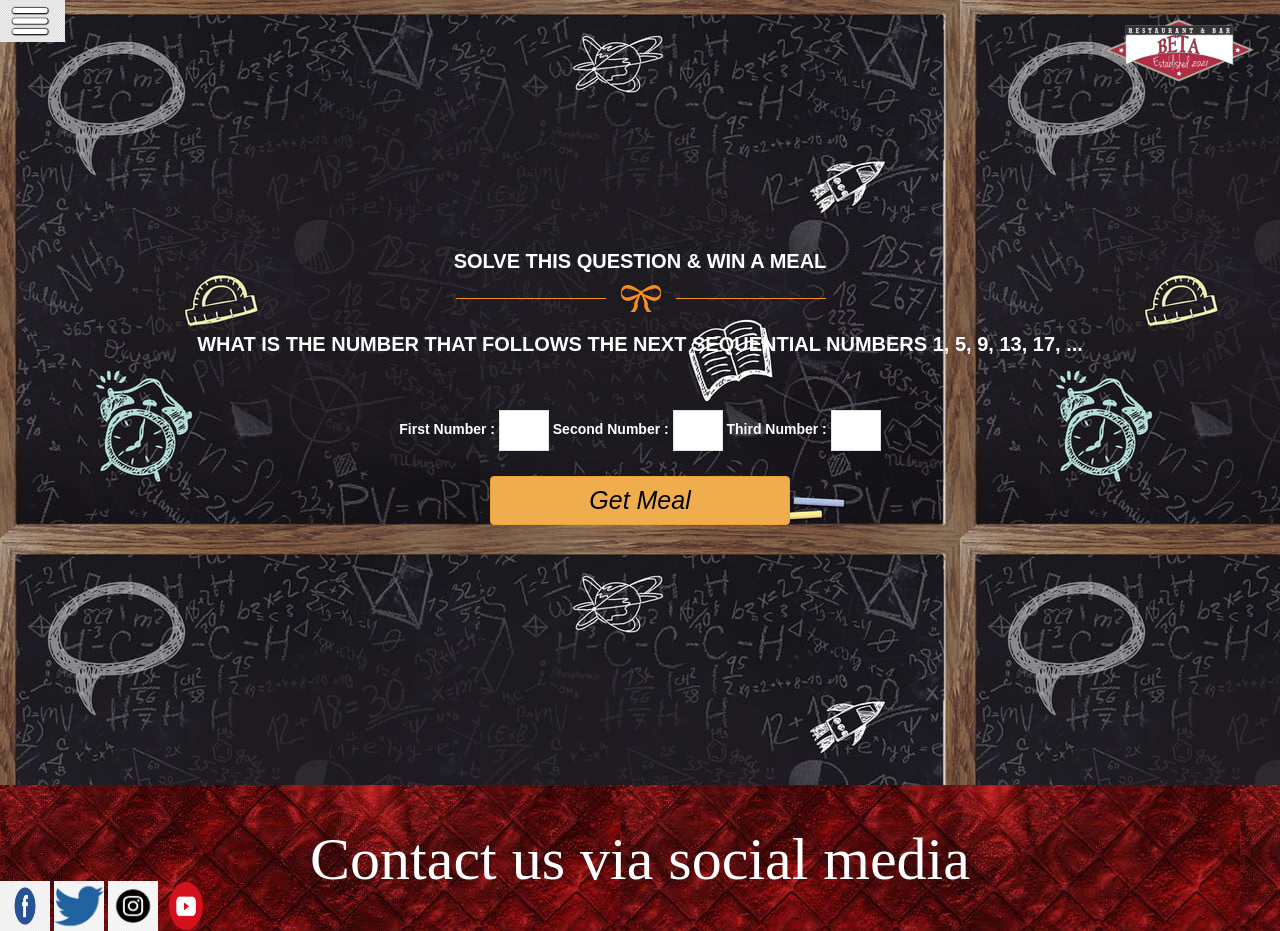
<file: Play&Win.html>
<!DOCTYPE html>
    <head>
        <meta charset="utf-8">
        <title>play & win</title>
        <meta name="description" content="">
        <meta name="viewport" content="width=device-width">
        <link rel="stylesheet" href="css/bootstrap.css">
        <link rel="stylesheet" href="css/templatemo_style.css">

    </head>
    <body background="images/background.jpg">
        <header>
            <div id="header">
                <img src="Project-Logo-(png).png" width="200px" height="100px">
            </div>
        </header>
        <nav id="nav">
            <div id="mySidenav" class="sidenav">
                <a href="javascript:void(0)" class="closebtn" onclick="closeNav()">&times;</a>
                <a href="index.html">Home</a>
                <a href="menu.html">Menu</a>
                <a href="about.html">About us</a>
                <a href="FAQ.html">FAQ</a>
                <a href="offers.html">offers</a>
                <a href="Play&Win.html">Play & Win</a>
                <a href="booking.html">Booking</a>
            </div>

            <span onclick="openNav()">
                <div class="MenuBtn"><img src="button33.png" width="70px" height="42px">
            </span>
        </nav>
        <div id="services">
            <div class="container">

                <div class="row">
                    <div class="col-md-12">
                        <div class="heading-section">
                            <h2 style="color:white">Solve this Question & win a Meal</h2>
                            <img src="images/under-heading.png" alt="">
                            <h2 style="color:white">What is the number that follows the next sequential numbers 1, 5, 9, 13, 17, ...</h2>
                            <br>
                            <div class="row">
                                <label style="color:white">First Number :</label>
                                <input id="FstNo" type="text" style="width:50px;" />
                                <label style="color:white">Second Number :</label>
                                <input id="SecNo" type="text" style="width:50px;" />
                                <label style="color:white">Third Number :</label>
                                <input id="ThdNo" type="text" style="width:50px;" />
                            </div>
                            <input type="submit" style="color:black;font-size:25px;width:300px " class="btn btn-warning" onclick="Validation()" value="Get Meal" />
                        </div>
                        <div class="heading-section">

                        </div>
                    </div>

                </div>
            </div>

        </div>

        <div id=contact>

            <p id="name3">
              Contact us via social media
      
            </p>
            <a href="https://www.facebook.com/"><img src="facebooklogo1.png" width="50px" height="50px"></a>
            <a href="https://www.twitter.com/"><img src="twitterlogo.png" width="50px" height="50px"></a>
            <a href="https://www.instagram.com/"><img src="instagramlogo.png" width="50px" height="50px"></a>
            <a href="https://www.youtube.com/"><img src="youtubelogo.png" width="50px" height="50px"></a>
      
      
          </div>
        <script src="myscripts.js"></script>
        <script src="js/Equation.js"></script>
    </body>
</html>
</file>
<file: index.css>
body{
    background-image: url("background35.jpg");
    height: 100vh;
    background-image: cover;
    background-size: 100%;
    background-repeat: no-repeat;
    

}



#header{
    font-size: 50px;
    color:whitesmoke;
    padding-block-end: 30px;
    float: right;
}


#the-name{
    display: inline-flex;
    margin-block-start: 0px;
    margin-block-end: 30px;
}
.sidenav {
    height: 100%; 
    width: 0; 
    position: fixed; 
    z-index: 1; 
    top: 0; 
    left: 0;
    background-color: #111; 
    overflow-x: hidden; 
    padding-top: 60px; 
    transition: 0.5s; 
  }
  
  
  .sidenav a {
    padding: 8px 8px 8px 32px;
    text-decoration: none;
    font-size: 25px;
    color: #818181;
    display: block;
    transition: 0.3s;
  }
  
  
  .sidenav a:hover {
    color: #f1f1f1;
  }
  
  
  .sidenav .closebtn {
    position: absolute;
    top: 0;
    right: 25px;
    font-size: 36px;
    margin-left: 50px;
  }

  
  
  @media screen and (max-height: 450px) {
    .sidenav {padding-top: 15px;}
    .sidenav a {font-size: 18px;}
  }
  .MenuBtn{
position: relative;
left: -5.5px;
right: -50px;
bottom: -50px;
top: 0px;

}
#nav{
  width: fit-content;
  display: inline-block;

}
#website_header{
	font-size: 70px;
	text-align: center;
	border: solid 2px whitesmoke;
	font-family: calibari;
	font-style: italic;
	background-position:center;
  color: beige;
  width: fit-content;
  height: fit-content;
  position: relative;
  right: -25%;
  top: 100px;

	
	
}
#intro{
	text-align:center;
	padding: 30px;
	color: beige;
  font-size: 30px;
  position: relative;
  top: 100px;
	
}
form
{
	
	text-align:center;
  position: relative;
  top: 100px;
  color:beige;
}

input[type=number]{
	width:30%;
  position: relative;
  border-radius: 25px;
  height: 25px;
}


input[type=button]{
	width:70px;
	height:30px;
	background:grey;
	color:#191010;
  position: relative;
  border-radius: 25px;
}
#contact{
  background-image: url(background111jpg.jpg);
  position: relative;
  top: 205px;

}
#name3
{
      color: white;
      font-size: 60px;
      font-family: Georgia, 'Times New Roman', Times, serif;
      text-align: center;
      position: relative;
    top: 42px;
}
label{
  font-size: 23px;
}
</file>
<file: about.css>
body
{
    background-color: white;
    background-size: 100% ;
}

h1
{
     color: white;
     font-size: 60px;
     border-style: solid;
     font-family: 'Franklin Gothic Medium', 'Arial Narrow', Arial, sans-serif;
     text-align: center;
     background-image: url("headerbackground.jpg");
     background-size: 100%;
     margin-top: 40px;

}
#name
{
      color:rgb(10, 12, 10);
      font-size: 20px;
      font-family:Georgia, 'Times New Roman', Times, serif;
      text-align: left
}


.name
{
     color:rgb(10, 12, 10);
     font-size: 20px;
     text-align:left ;
     font-family: Georgia, 'Times New Roman', Times, serif;
     direction: rtl;
}
.name2
{
     color:rgb(10, 12, 10);
     font-size: 20px;
     font-family: Georgia, 'Times New Roman', Times, serif;
     text-align: left;
}
#name3
{
      
      
      color: white;
      font-size: 60px;
      font-family: Georgia, 'Times New Roman', Times, serif;
      text-align: center;
      position: relative;
      top: 42px;
}

#contact{
    background-image: url(background111jpg.jpg);
}
.sidenav {
    height: 100%; 
    width: 0; 
    position: fixed; 
    z-index: 1; 
    top: 0; 
    left: 0;
    background-color: #111; 
    overflow-x: hidden; 
    padding-top: 60px; 
    transition: 0.5s; 
  }
  
  
  .sidenav a {
    padding: 8px 8px 8px 32px;
    text-decoration: none;
    font-size: 25px;
    color: #818181;
    display: block;
    transition: 0.3s;
  }
  
  
  .sidenav a:hover {
    color: #f1f1f1;
  }
  
  
  .sidenav .closebtn {
    position: absolute;
    top: 0;
    right: 25px;
    font-size: 36px;
    margin-left: 50px;
  }
  #nav{
    width: fit-content;
  }
  @media screen and (max-height: 450px) {
    .sidenav {padding-top: 15px;}
    .sidenav a {font-size: 18px;}
  }
  .MenuBtn{
position: relative;
left: -5.5px;
right: -50px;
bottom: -50px;
top: 0px;
  }
h2
{
     color: white;
     font-size: 60px;
     border-style: solid;
     font-family: 'Franklin Gothic Medium', 'Arial Narrow', Arial, sans-serif;
     text-align: center;
     background-image: url("headerbackground.jpg");
     background-size: 100%;
     margin-top: 38px;
}
p{
  font-size: 20px;
}
h3{
  font-size: 2.17em;
}
#question{
  border: solid 2px gray;
  margin-bottom: 24px;
  text-align: center;

}
#question1{
  text-align: left;
}
#header{
  font-size: 50px;
  color:whitesmoke;
  padding-block-end: 30px;
  float: right;
}
</file>
<file: BetaRestaurant.css>
body {
    font-family: Georgia, serif;
       background-image:url("background31.jpg");
       background-size: 100%;
       background-repeat: repeat-y;
       
  } 
  #qo{
  color:black;
  font-size:50px;
  
  }
  #no{
  font-size:15px;}
  
  * { box-sizing: border-box;
  } 
  
  input[type=text], select, textarea {
    width: 100%;
    padding: 12px;
    border: 1px solid #ccc;
    margin-top: 6px;
    margin-bottom: 16px;
    resize: vertical;
    border-radius: 25px;
  }
  
  input[type=submit] {
    background-color: gray;
    color:white;
    padding: 12px 20px;
    border: none;
    cursor: pointer;
    border-radius: 25px;
  }
  
  input[type=submit]:hover {
    background-color:gray;
  }
  
  
  .container {
    border-radius: 5px;
    padding: 10px;
  }
  
  
  .column {
    float: left;
    width: 50%;
    margin-top: 6px;
    padding: 20px;
  }
  
  .row:after {
    content: "";
    display: table;
    clear: both;
  }
  
  
 
    .column, input[type=submit] {
      width: 100%;
      margin-top: 0;
    }
      
      .fa {
    padding: 100px;
    font-size: 100px;
    width:100px;
    text-align: center;
    text-decoration: none;
    margin:50px 20px;
    border-radius:100%;
  }
    
  
  .fa:hover {
      opacity: 0.7;
  }
  .fa-facebook {
    background: #3B5998;
    color: white;
  }
  .fa-twitter {
    background: #55ACEE;
    color: white;
  }
  .fa-google {
    background: #dd4b39;
    color: white;
  }
  .fa-youtube {
    background: red;
    color: white;
  }
  .fa-instagram {
    background: #125688;
    color: white;
  }
  
  #name3 { 
        color: white;
        font-size: 60px;
        font-family: Georgia, 'Times New Roman', Times, serif;
        text-align: center;
        position: relative;
        top: 43px;
  }
  #contact{
      background-image: url(background111jpg.jpg);
  }
  .sidenav {
    height: 100%; 
    width: 0; 
    position: fixed; 
    z-index: 1; 
    top: 0; 
    left: 0;
    background-color: #111; 
    overflow-x: hidden; 
    padding-top: 60px; 
    transition: 0.5s; 
  }
  
  
  .sidenav a {
    padding: 8px 8px 8px 32px;
    text-decoration: none;
    font-size: 25px;
    color: #818181;
    display: block;
    transition: 0.3s;
  }
  
  
  .sidenav a:hover {
    color: #f1f1f1;
  }
  
  
  .sidenav .closebtn {
    position: absolute;
    top: 0;
    right: 25px;
    font-size: 36px;
    margin-left: 50px;
  }
  #nav{
    width: fit-content;
  }
  @media screen and (max-height: 450px) {
    .sidenav {padding-top: 15px;}
    .sidenav a {font-size: 18px;}
  }
  .MenuBtn{
position: relative;
left: -5.5px;
right: -50px;
bottom: -50px;
top: 0px;
  }
  #header{
    font-size: 50px;
    color:whitesmoke;
    padding-block-end: 30px;
    float: right;
  }
</file>
<file: style.css>
#table11{
  padding-left: 0px;
}
#header{
    
    font-size: 70px;
    text-align: center;
    border:tan;
    font-family: calibari;
    font-style:italic;
    background-position-x: center;
}
body{
  background-image: url(IMG-20210525-WA0211.jpg);
  background-size: cover;
  background-repeat: no-repeat;
  background-position:center;
  background-attachment: fixed;
}
#table01{
    text-indent: 5em;
    font-size: 20px;
    position: relative;
    left: 150px;

}
        .sidenav {
            height: 100%; 
            width: 0; 
            position: fixed; 
            z-index: 1; 
            top: 0; 
            left: 0;
            background-color: #111; 
            overflow-x: hidden; 
            padding-top: 60px; 
            transition: 0.5s; 
          }
          
          
          .sidenav a {
            padding: 8px 8px 8px 32px;
            text-decoration: none;
            font-size: 25px;
            color: #818181;
            display: block;
            transition: 0.3s;
          }
          
          
          .sidenav a:hover {
            color: #f1f1f1;
          }
          
          
          .sidenav .closebtn {
            position: absolute;
            top: 0;
            right: 25px;
            font-size: 36px;
            margin-left: 50px;
          }
#name3
{
      
      
      color: white;
      font-size: 60px;
      font-family: Georgia, 'Times New Roman', Times, serif;
      text-align: center;
      position: relative;
      top: 42px;
}

          
          
          
          
          @media screen and (max-height: 450px) {
            .sidenav {padding-top: 15px;}
            .sidenav a {font-size: 18px;}
          }
          .MenuBtn{
        position: relative;
        left: -5.5px;
        right: -50px;
        bottom: -50px;
        top: 0px;
        
        }
        .table1 td{
          padding-left: 20px;
        }
        .table2 td{
          padding-left: 20px;

        }
        #nav{
          width: fit-content;
        }
        #contact{
          background-image: url(background111jpg.jpg);
      }
      #header{
        font-size: 50px;
        color:whitesmoke;
        padding-block-end: 30px;
        float: right;
    }
    h1{
      text-align:center;
      font-size:70px;
      border: solid 2px black;
      background-image: url('fruits.jpg');
      margin-top: 40px;
    }
</file>
<file: offer style.css>
h1{
	text-align:center;
	font-size:70px;
	border: solid 2px black;
	background-image: url('fruits.jpg');
	margin-top: 40px;
}
.coupon{
	border: 2px dotted;
	border-radius:15px;
	max-width:320px;
	height:500px;
	margin:20px;
}
.container{
	background-color: #FBEEE6 ;
	padding:2px 16px;
}
.couponLogo{
	border-radius:15px 15px 0px 0px;
	height:50px;
}
.couponFooter{
	border-radius:0px 0px 15px 15px;
	height:150px;
}
.promo{
	background:#ccc;
}
img{
	width:320px;
	height:292px;
	
}
.sidenav {
    height: 100%; 
    width: 0; 
    position: fixed; 
    z-index: 1; 
    top: 0; 
    left: 0;
    background-color: #111; 
    overflow-x: hidden; 
    padding-top: 60px; 
    transition: 0.5s; 
  }
  
  
  .sidenav a {
    padding: 8px 8px 8px 32px;
    text-decoration: none;
    font-size: 25px;
    color: #818181;
    display: block;
    transition: 0.3s;
  }
  
  
  .sidenav a:hover {
    color: #f1f1f1;
  }
  
  
  .sidenav .closebtn {
    position: absolute;
    top: 0;
    right: 25px;
    font-size: 36px;
    margin-left: 50px;
  }
  
  
  #main {
    transition: margin-left .5s;
    padding: 20px;
  }
  
  
  @media screen and (max-height: 450px) {
    .sidenav {padding-top: 15px;}
    .sidenav a {font-size: 18px;}
  }
  .MenuBtn{
position: relative;
left: -5.5px;
right: -50px;
bottom: -50px;
top: 0px;

}
#nav{
  width: fit-content;
}
#buttons{
	width: 70px;
	height: 42px;
}
#header{
  font-size: 50px;
  color:whitesmoke;
  padding-block-end: 30px;
  float: right;
}
#header img{
  width: 200px;
  height: 100px;
}
#contact{
  background-image: url(background111jpg.jpg);
}
#contact img{
  width: 50px;
  height: 50px;
}
#name3
{
      
      
      color: white;
      font-size: 60px;
      font-family: Georgia, 'Times New Roman', Times, serif;
      text-align: center;
      position: relative;
      top: 42px;
}

}
</file>
<file: css/templatemo_style.css>
a {
  text-decoration: none;
  color: #f78e21;
}

a:hover {
  text-decoration: none;
  color: #f78e21;
}

.blue {
	color: #09F;
}

.green {
	color: #0A0;
}

p {
  font-family: 'Open Sans', sans-serif;
  font-size: 13px;
  color: #666;
}

.heading-section {
  text-align: center;
  padding: 100px 0 80px 0;
}

.heading-section h2 {
  font-family: 'Open Sans', sans-serif;
  font-size: 20px;
  color: #333;
  font-weight: 700;
  text-transform: uppercase;
}

*, *:before, *:after {
  -moz-box-sizing: border-box; -webkit-box-sizing: border-box; box-sizing: border-box;
 }


.space30 {
	margin-bottom: 30px;
}

.space50 {
	margin-bottom: 50px;
}


/*-- Header --*/
#top-header {
  background-color: #333;
  color: #fff;
}

.home-account a {
  display: inline-block;
  margin-right: 15px;
  padding: 10px 0;
  font-size: 13px;
  font-family: 'Open Sans', sans-serif;
}

.cart-info {
  text-align: right;
  padding: 8px 0;
  font-size: 13px;
  font-family: 'Open Sans', sans-serif;
}

.logo {
  padding: 20px 0;
}

.main-menu ul {
  padding: 0px;
  margin: 0px;
  text-align: center;
}

.main-menu li {
  list-style: none;
  display: inline-block;
    padding: 40px 0;
}

.main-menu a {
  font-family: 'Open Sans', sans-serif;
  font-weight: 700;
  font-size: 14px;
  color: #444;
  text-transform: uppercase;
  margin-right: 35px;
}

.main-menu a:hover {
  color: #f78e21;
}


/*-- End Header --*/




/*-- Heading --*/

#heading {
  background-image: url(../images/bg-image.jpg);
  height: 140px;
}

#heading h2 {
  font-size: 36px;
  font-weight: 700;
  color: #fff;
  text-transform: uppercase;
}

#heading span {
  color: #fff;
  text-transform: uppercase;
}

.heading-content {
  text-align: center;
  margin-top: 35px;
}

/*-- End Heading --*/




/*-- Timeline --*/

.timeline-thumb {
  position: relative;
  text-align: center;
  border-bottom: 3px solid #dbdbdb;
}

.timeline-thumb:hover {
  border-color: #f78e21;
}

.timeline-thumb .thumb img {
  width: 100%;
  overflow: hidden;
}
.timeline-thumb .overlay {
  background-color: rgba(0,0,0, 0.7);
  width: 100%;
  height: 100%;
  position: absolute;
  top: 0;
  left: 0;
  visibility: hidden;
  opacity: 0;
}

.timeline-thumb:hover .overlay {
 visibility: visible;
 overflow: hidden;
 opacity: 1;
 cursor: pointer;
}

.timeline-caption h4 {
  padding-top: 80px;
  font-family: 'Open Sans', sans-serif;
  font-size: 16px;
  text-transform: uppercase;
  font-weight: 700;
  color: #fff;
  margin: 0 0 3px 0;
}

.timeline-caption p {
  font-family: 'Open Sans', sans-serif;
  font-size: 14px;
  font-weight: 300;
  color: #f78e21;
}

/*-- End Timeline --*/




/*-- Our Team --*/

.team-thumb {
  position: relative;
  text-align: center;
}

.team-thumb .author img {
  width: 100%;
}

.team-thumb .overlay {
  background-color: rgba(0,0,0, 0.7);
  position: absolute;
  width: 100%;
  height: 100%;
  top: 0;
  left: 0;
  visibility: hidden;
  opacity: 0;
}

.team-thumb:hover .overlay {
 visibility: visible;
 opacity: 1;
 cursor: pointer;
}

.author-caption ul {
  padding: 0;
  margin: 0;
}

.author-caption li {
  list-style: none;
  display: inline-block;
  margin-top: 40%;
}

.author-caption a {
  display: inline-block;
  background-color: rgba(250,250,250, 0.4);
  width: 34px;
  height: 34px;
  line-height: 34px;
  color: #fff;
}

.author-caption a:hover {
  background-color: #f78e21;
  color: #fff;
}

.author-details {
  margin-top: 15px;
  text-align: center;
}

.author-details h2 {
  display: block;
  margin-bottom: 0px;
  font-size: 16px;
  font-weight: 700;
  color: #333;
  text-transform: uppercase;
}

.author-details span {
  color: #f78e21;
  text-transform: uppercase;
}

/*-- End Our Team --*/




/*-- Products --*/

#product-heading {
  text-align: center;
  padding: 100px 0 30px 0;
}

#product-heading h2 {
  font-family: 'Open Sans', sans-serif;
  font-size: 20px;
  color: #333;
  font-weight: 700;
  text-transform: uppercase;
}

#Container {
  margin-top: 80px;
}

#Container .mix {
  display: none;
}

.portfolio-wrapper {
  overflow: hidden;
  padding-top: 20px;
}


#filters {
  text-align: center;
}

#filters ul {
  margin: 0px;
  padding: 0px;
}

#filters li {
  cursor: pointer;
  list-style: none;
  display: inline-block;
}

#filters span {
  text-transform: uppercase;
  font-family: 'Open Sans', sans-serif;
  font-size: 14px;
  font-weight: 300;
  color: #444;
  padding-left: 15px;
}


#filters span:hover {
  color: #f78e21;
  transition: all 0.3s ease-in;
}

.label-text a {
  color: #333;
}

.label-text a:hover {
  color: #f78e21;
}

.label-text h3 {
  margin: 10px 0 2px 0;
  font-size: 16px;
  font-weight: 700;
  color: #333;
  text-transform: uppercase;
}

.label-text span {
  color: #777;
  text-transform: uppercase;
  font-family: 'Open Sans', sans-serif;
  font-weight: 300;
  display: block;
  color: #f78e21
}

.portfolio-thumb img {
  width: 100%;
}

.portfolio-thumb {
  position: relative;
}

.hover-iner {
  position: relative;
  width: 100%;
  height: 100%;
}

.hover-iner a {
  position: absolute;
  top: 35%;
  left: 43%;
  margin-left: -18px;
  margin-top: -18px;
  background-color: rgba(0,0,0, 0.1);
  border: 1px solid #f78e21;
  width: 80px;
  height: 80px;
  line-height: 80px;
  color: #fff;
  text-align: center;
}

.hover-iner img {
  width: auto;
}

.hover-iner span {
  position: absolute;
  text-transform: uppercase;
  color: #fff;
  margin-top: 190px;
  text-align: center;
  font-size: 13px;
  width: 100%;
  color: #f78e21;
  font-weight: 300;
}

.hover {
  position: absolute;
  width: 100%;
  height: 100%;
  top: 0px;
  left: 0px;
  visibility: hidden;
  opacity: 0;
  background-color: rgba(0, 0, 0, 0.7);
}

.portfolio-wrapper:hover .portfolio-thumb .hover {
  visibility: visible;
  opacity: 1;
  transition: all 0.3s ease-in;
}

.pagination {
  margin-top: 60px;
}

.pagination ul {
  padding: 0;
  margin: 0;
}
.pagination li {
  list-style: none;
  display: inline-block;
}

.pagination a {
  background-color: #444;
  padding: 10px 20px;
  font-size: 18px;
  font-weight: 600;
  color: #fff;
  display: block;
  text-align: center;
}

.pagination a:hover {
  background-color: #f78e21;
}

/*- End Products --*/


/*-- Single Post --*/

.image-post {
  overflow: hidden;
}

.product-title h3 {
  font-size: 16px;
  font-weight: 700;
  color: #333;
  display: inline-block;
  margin-right: 20px;
  border-right: 1px solid #ddd;
  padding-right: 20px;
}

.product-title span {
  display: inline-block;
  font-size: 13px;
  color: #f78e21;
} 

.product-content a {
  font-weight: 700;
  font-size: 13px;
}

.product-content p {
  margin-top: 5px;
  padding-bottom: 15px;
}

.comment-section h4 {
  margin-top: 30px;
  font-size: 16px;
  color: #666;
  font-weight: 700;
  text-transform: uppercase;
}

.all-comments {
  margin-top: 40px;
  margin-bottom: 40px;
}

.comments {
  margin-top: 30px;
}

.author-thumb {
  float: left;
  margin-right: 30px;
}

.comment-body {
  background-color: #f3f3f3;
  padding: 20px;
  overflow: hidden;
  position: relative;
}

.comment-body h6 {
  font-size: 16px;
  font-weight: 700;
  color: #333;
  text-transform: uppercase;
  margin-bottom: 5px;
  margin-top: 0px;
}

.comment-body span {
  font-size: 14px;
  color: #f78e21;
}

.comment-body p {
  margin-top: 20px;
}

.comment-body a {
  text-transform: uppercase;
  font-size: 14px;
  color: #fff;
  background-color: #f78e21;
  width: 80px;
  height: 30px;
  line-height: 30px;
  text-align: center;
  display: inline-block;
  position: absolute;
  top: 20px;
  right: 20px;
}

.replyed-form {
  margin-left: 130px;
}

.leave-comment h4 {
  margin-top: 30px;
  padding-bottom: 10px;
  font-size: 16px;
  color: #666;
  font-weight: 700;
  text-transform: uppercase;
}

input, textarea {
  padding: 10px;
  border: 1px solid #e2e2e2;
  width: 100%;
  margin-top: 25px;
  font-size: 13px;
  font-style: italic;
  font-weight: 300;
  color: #aaa;
  outline: none; 
}

textarea {
  height: 165px;
  max-height: 180px;
  max-width: 770px;
  line-height: 18px;
  width: 100%
}

.form label {
  margin-left: 10px;
  color: #999999;
}

.send button {
  width: 90px;
  color: #fff;
  cursor: pointer;
  height: 35px;
  line-height: 30px;
  text-align: center;
  background-color: #f78e21; 
  font-family: 'Open Sans', sans-serif;
  font-size: 16px;
  font-style: normal;
  font-weight: 600;
  text-transform: uppercase;
  border: 0;
  outline: none;
}

.leave input {
  width: 90px;
  cursor: pointer;
  height: 35px;
  line-height: 30px;
  text-align: center;
  background-color: #f78e21; 
  color: #fff;
  font-family: 'Open Sans', sans-serif;
  font-size: 16px;
  font-style: normal;
  font-weight: 600;
  text-transform: uppercase;
  border: 0;
}

/*-- End Single Post --*/














/*-- Services --*/

.service-item {
  text-align: center;
}

.icon i {
  border-radius: 50%;
  border: 20px solid #f78e21;
  color: #f78e21;
  font-size: 28px;
  line-height: 80px;
  width: 120px;
  height: 120px;
}

.service-item h4 {
  font-family: 'Open Sans', sans-serif;
  font-size: 16px;
  font-weight: 700;
  color: #333;
  text-transform: uppercase;
  margin-top: 25px;
}

/*-- End Services --*/





/*-- Latest Posts --*/

.blog-post {
  position: relative;
  margin-bottom: 30px;
}

.blog-thumb {
  overflow: hidden;
  position: relative;
}

.blog-thumb img {
  width: 100%;
}

.blog-content {
  position: absolute;
  bottom: 0;
  left: 0;
  width: 100%;
  background-color: rgba(0,0,0,0.7);
  color: #fff;
  padding: 15px;
}

.content-show a {
  font-family: 'Open Sans', sans-serif;
  font-size: 16px;
  font-weight: 700;
  color: #fff;
  text-transform: uppercase;
}

.content-show span {
  color: #f78e21;
}

.content-hide {
  margin-top: 15px;
  display: none;
}

.content-hide p {
  color: #fff;
}

/*-- End Latest Posts --*/





/*-- Testimonails --*/

.testimonails-content p {
  text-align: center;
  font-size: 15px;
  color: #333;
  font-style: italic;
}

.testimonails-content h6 {
  font-size: 16px;
  font-weight: 300;
  text-align: center;
  margin-top: 30px;
  font-style: italic;
}

/*-- End Testimonails --*/





/*--Footer--*/

footer {
  background-color: #f3f3f3;
  border-top: 4px solid #f78e21;
  margin-top: 120px;
}

.social-bottom {
  margin-top: 40px;
  padding-bottom: 40px;
}

.social-bottom span {
  font-family: 'Open Sans', sans-serif;
  font-size: 22px;
  font-weight: 600;
  color: #333;
  text-transform: uppercase;
  float: left;
  margin-right: 26px;
}

.social-bottom ul {
  margin: 0;
  padding: 0;
}

.social-bottom li {
  list-style: none;
  display: inline-block;
}

.social-bottom a {
  background-color: #fff;
  font-size: 18px;
  width: 36px;
  height: 36px;
  line-height: 36px;
  text-align: center;
  color: #bbb;
}

.social-bottom a:hover {
  background-color: #f78e21;
  color: #fff;
}

.subscribe-form {
  margin-top: 40px;
  padding-bottom: 40px;
}

.subscribe-form span {
  font-family: 'Open Sans', sans-serif;
  font-size: 22px;
  font-weight: 600;
  color: #333;
  text-transform: uppercase;
  float: left;
  margin-right: 26px;
}

.subscribeForm {
  position: relative;
  display: inline-block;
}

.subscribe-form input[type="submit"] {
  position: absolute;
  right: 0;
  top: 0;
  width: 34px;
  height: 34px;
  background: url(../images/subscribe-icon.png);
  background-repeat: no-repeat;
  background-position: center;
  color: transparent;
  background-color: transparent;
  content: '';
  margin-top: 0;
  border: 0;
}

.subscribe-form input#subscribe {
  padding: 4px 10px 4px 10px;
  line-height: 34px;
  height: 34px;
  max-width: 280px;
  width: 280px;
  margin-top: 0px;
  outline: 0;
  border-color: #f3f3f3;
}

.footer-title {
  font-family: 'Open Sans', sans-serif;
  font-size: 16px;
  font-weight: 700;
  color: #333;
  text-transform: uppercase;
  padding-bottom: 20px;
}

.shop-list ul {
  margin: 0;
  padding: 0;
}

.shop-list li {
  list-style: none;
  margin: 10px 0;
}

.shop-list i {
  font-size: 16px;
  margin-right: 5px;
  color: #f78e21;
}

.shop-list a {
  text-transform: uppercase;
  color: #888;
  font-size: 13px;
}

.shop-list a:hover {
  color: #f78e21;
}

.recent-post {
  overflow: hidden;
  margin-bottom: 20px;
}

.recent-post-thumb {
  float: left;
  margin-right: 10px;
  width: 70px;
  height: 70px;
}

.recent-post-info {
  overflow: hidden;
}

.recent-post-info h6 {
  font-family: 'Open Sans', sans-serif;
  font-size: 14px;
  font-weight: 700;
  text-transform: uppercase;
  margin-top: 0;
}

.recent-post-info a {
  color: #333;
}

.recent-post-info a:hover {
  color: #f78e21;
}

.recent-post-info span {
  font-family: 'Open Sans', sans-serif;
  font-size: 13px;
  color: #f78e21;
}

.more-info p {
  padding-bottom: 20px;
}

.more-info ul {
  margin: 0;
  padding: 0;
}

.more-info li {
  list-style: none;
  margin: 10px 0;
  font-family: 'Open Sans', sans-serif;
  font-size: 13px;
  color: #666;
}

.more-info i {
  color: #f78e21;
  margin-right: 10px;
  font-size: 18px;
}

.bottom-footer {
  text-align: left;
  padding: 60px 0 15px 0;
}

/*-- End Footer --*/









/*--- RESPONSIVE ---*/

@media screen and (max-width: 990px) {

  .home-account {
    text-align: center;
    display: block;
  }

  .cart-info {
    text-align: center;
    display: block;
  }
  
  .logo {
    text-align: center;
  }

  .search-box {
    display: none;
  }

  .slider-caption {
    display: none;
  }

  .service-item {
    margin-top: 40px;
  }

  .footer-title {
    margin-top: 60px;
  }

  .bottom-footer {
    text-align: center;
  }

  .timeline-thumb{
    margin-top: 30px;
    border-bottom: none;
  }

  .team-thumb {
    margin-top: 30px;
  }

  .side-bar {
    margin-top: 100px;
  }

  .side-bar h4 {
    width: 100%;
  }

  .send-message input {
    margin-top: 20px;
  }

  .info {
    margin-top: 60px;
    text-align: center;
  }
}

@media screen and (max-width: 568px) {

  .home-account {
    text-align: center;
    display: block;
  }

  .cart-info {
    text-align: center;
    display: block;
  }
  
  .logo {
    text-align: center;
  }

  .search-box {
    display: none;
  }

  .content-hide p {
    display: none;
  }

  .slider-caption {
    display: none;
  }

  .service-item {
    margin-top: 40px;
  }

  .footer-title {
    margin-top: 60px;
  }

  .bottom-footer {
    text-align: center;
  }

  .timeline-thumb{
    margin-top: 30px;
    border-bottom: none;
  }

  .team-thumb {
    margin-top: 30px;
  }

  .side-bar {
    margin-top: 100px;
  }

  .side-bar h4 {
    width: 100%;
  }

  .send-message input {
    margin-top: 20px;
  }

  .info {
    margin-top: 60px;
    text-align: center;
  }

  .logo {
    padding-bottom: 60px;
  }

  .main-menu li {
    display: block;
    margin-top: -60px;
    margin-right: -35px;
  }

  #heading-section img {
    display: none;
  }

  .divide-line img {
    display: none;
  }

  .top-footer {
    display: none;
  }

}

@media screen and (max-width: 1000px) {

  .slider-caption {
    display: none;
  }
}

@media screen and (max-width: 600px) {

  .heading-section img {
    display: none;
  }

  body {
    overflow-x: hidden;
  }
}

@media screen and (min-width: 995px) {

  .hover-iner span {
  margin-top: 160px;
  }

  body {
    overflow-x: hidden;
  }
}
#name3
{
      
      
      color: white;
      font-size: 60px;
      font-family: Georgia, 'Times New Roman', Times, serif;
      text-align: center;
      position: relative;
      top: 32px;
}

#contact{
background-image: url(../background111jpg.jpg);
}

/*--- END RESPONSIVE ---*/
</file>
